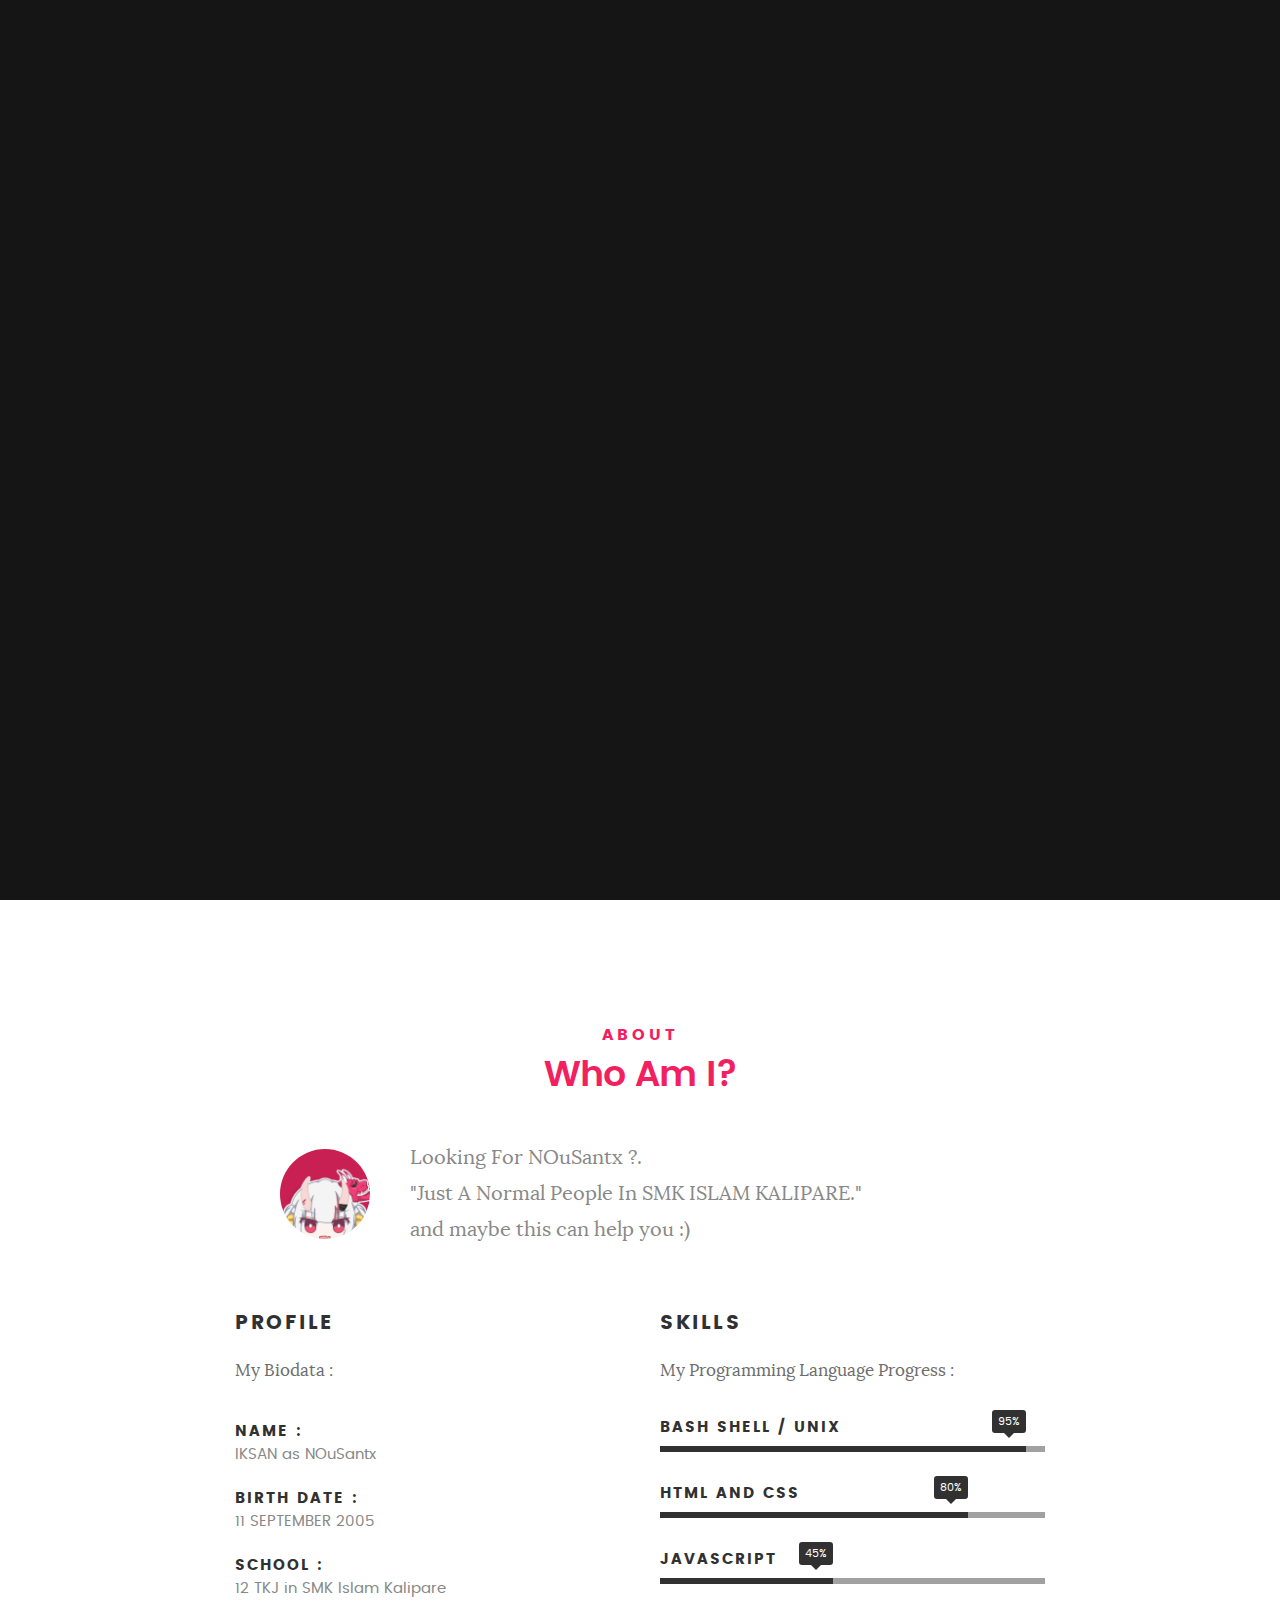
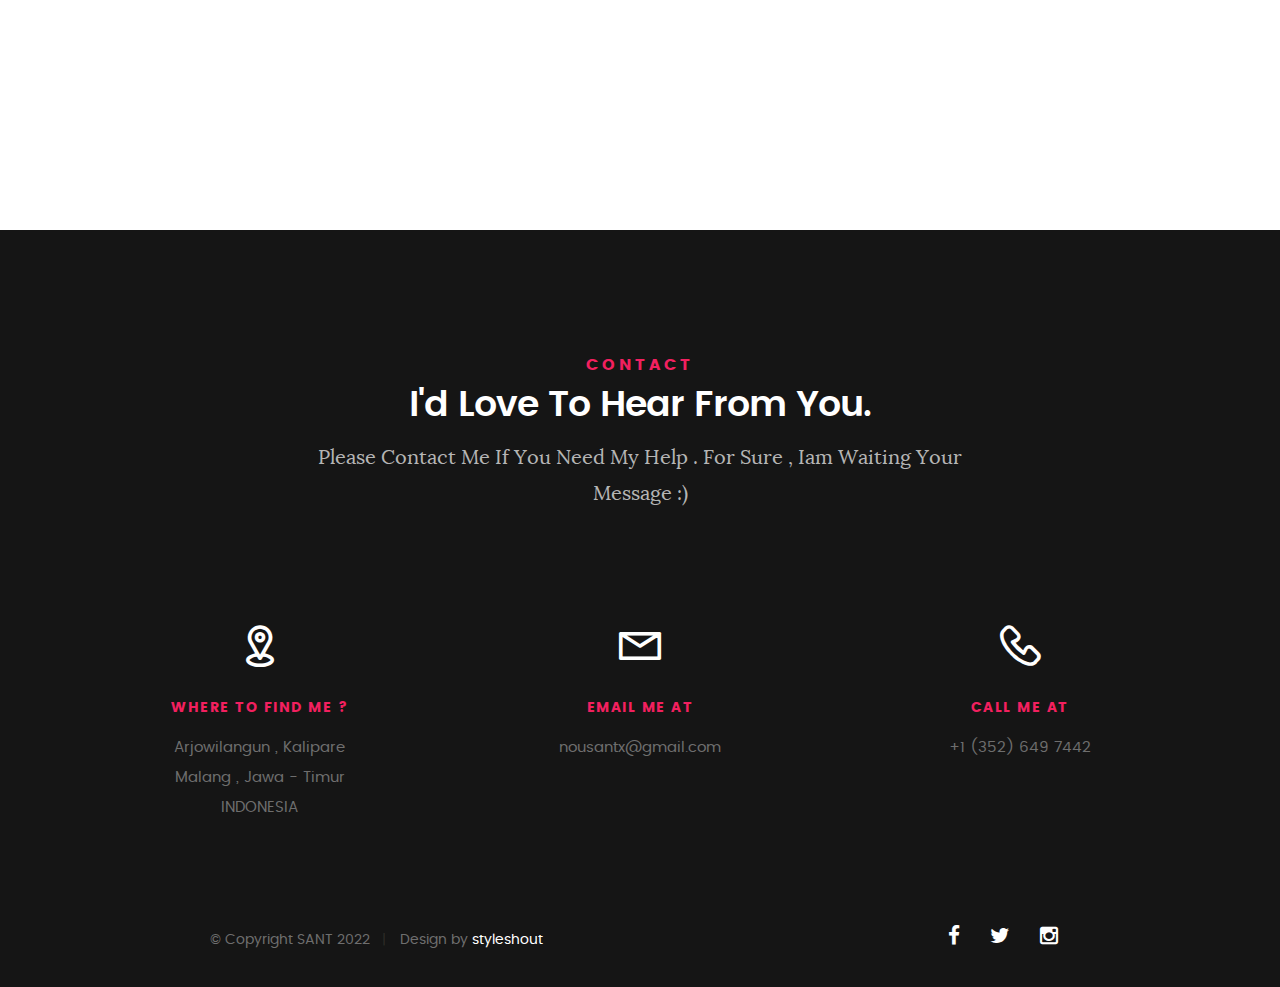
<file: index.html>
<!DOCTYPE html>
<!--[if IE 8 ]><html class="no-js oldie ie8" lang="en"> <![endif]-->
<!--[if IE 9 ]><html class="no-js oldie ie9" lang="en"> <![endif]-->
<!--[if (gte IE 9)|!(IE)]><!--><html class="no-js" lang="en"> <!--<![endif]-->
<head>

   <!--- basic page needs
   ================================================== -->
   <meta charset="utf-8">
	<title>NOuSantx</title>
	<meta name="description" content="">  
	<meta name="author" content="">

   <!-- mobile specific metas
   ================================================== -->
	<meta name="viewport" content="width=device-width, initial-scale=1, maximum-scale=1">

 	<!-- CSS
   ================================================== -->
   <link rel="stylesheet" href="css/base.css">  
   <link rel="stylesheet" href="css/main.css">
   <link rel="stylesheet" href="css/vendor.css">     

   <!-- script
   ================================================== -->   
	<script src="js/modernizr.js"></script>
	<script src="js/pace.min.js"></script>

   <!-- favicons
	================================================== -->
	<link rel="icon" type="image/png" href="favicon.png">

</head>

<body id="top">

	<!-- header 
   ================================================== -->
   <header>   	
   	<div class="row">

   		<div class="top-bar">
   			<a class="menu-toggle" href="#"><span>Menu</span></a>

	   		<div class="logo">
		         <a href="index.html">SANT</a>
		      </div>		      

		   	<nav id="main-nav-wrap">
					<ul class="main-navigation">
						<li class="current"><a class="smoothscroll"  href="#intro" title="">Home</a></li>
						<li><a class="smoothscroll"  href="#about" title="">About</a></li>
						<li><a class="smoothscroll"  href="#contact" title="">Contact</a></li>
					</ul>
				</nav>    		
   		</div> <!-- /top-bar --> 
   		
   	</div> <!-- /row --> 		
   </header> <!-- /header -->

	<!-- intro section
   ================================================== -->
   <section id="intro">   
   	<div class="intro-overlay"></div>	
   	<div class="intro-content">
   		<div class="row">
   			<div class="col-twelve">
	   			<h5>Hy Everyone :)</h5>
	   			<h1>NOuSantx</h1>

	   			<p class="intro-position">
	   				<span>PHOTOGRAPER</span>
	   				<span>PROGRAMMER</span> 
	   			</p>

	   			<a class="button stroke smoothscroll" href="#about" title="">More About Me</a>
	   		</div>  
   			
   		</div>   		 		
   	</div> <!-- /intro-content --> 
   	<ul class="intro-social">        
         <li><a href="https://facebook.com/"><i class="fa fa-facebook"></i></a></li>
         <li><a href="https://twitter.com/"><i class="fa fa-twitter"></i></a></li>
         <li><a href="https://instagram.com/"><i class="fa fa-instagram"></i></a></li>
      </ul> <!-- /intro-social -->      	
   </section> <!-- /intro -->
   <!-- about section
   ================================================== -->
   <section id="about">  

   	<div class="row section-intro">
   		<div class="col-twelve">

   			<h5>About</h5>
   			<h1>Who Am I?</h1>

   			<div class="intro-info">

   				<img src="images/profile-pic.jpg" alt="Profile Picture">

   				<p class="lead">Looking For NOuSantx ?.<br>
   				"Just A Normal People In SMK ISLAM KALIPARE."<br>and maybe this can help you :)</p>
   			</div>   			

   		</div>   		
   	</div> <!-- /section-intro -->
   	<div class="row about-content">
   		<div class="col-six tab-full">
   			<h3>Profile</h3>
   			<p>My Biodata :</p>
   			<ul class="info-list">
   				<li>
   					<strong>Name :</strong>
   					<span>IKSAN as NOuSantx</span>
   				</li>
   				<li>
   					<strong>Birth Date :</strong>
   					<span>11 SEPTEMBER 2005</span>
   				</li>
   				<li>
   					<strong>School :</strong>
   					<span>12 TKJ in SMK Islam Kalipare</span>
   				</li>
   			</ul> <!-- /info-list -->
   		</div>
   		<div class="col-six tab-full">
   			<h3>Skills</h3>
   			<p>My Programming Language Progress : </p>
				<ul class="skill-bars">
				   <li>
				   	<div class="progress percent95"><span>95%</span></div>
				   	<strong>BASH SHELL / UNIX</strong>
				   </li>
				   <li>
				   	<div class="progress percent80"><span>80%</span></div>
				   	<strong>HTML and CSS</strong>
				   </li>
				   <li>
				   	<div class="progress percent45"><span>45%</span></div>
				   	<strong>JAVASCRIPT</strong>
				   </li>
				</ul> <!-- /skill-bars -->		
   		</div>
   	</div>
      
   </section> <!-- /process-->    
<!-- /nousantx -->

   <!-- contact
   ================================================== -->
	<section id="contact">

		<div class="row section-intro">
   		<div class="col-twelve">

   			<h5>Contact</h5>
   			<h1>I'd Love To Hear From You.</h1>

   			<p class="lead">Please Contact Me If You Need My Help . For Sure , Iam Waiting Your Message :)</p>

   		</div> 
   	</div> <!-- /section-intro -->

   	<div class="row contact-form">

   		<div class="col-twelve">





            <!-- contact-warning -->
            <div id="message-warning">            	
            </div>            
            <!-- contact-success -->
      		<div id="message-success">
               <i class="fa fa-check"></i>Your message was sent, thank you!<br>
      		</div>

         </div> <!-- /col-twelve -->
   		
   	</div> <!-- /contact-form -->

   	<div class="row contact-info">

   		<div class="col-four tab-full">

   			<div class="icon">
   				<i class="icon-pin"></i>
   			</div>

   			<h5>Where to find me ?</h5>

   			<p>
            Arjowilangun , Kalipare<br>
            Malang , Jawa - Timur<br>
            INDONESIA
            </p>

   		</div>

   		<div class="col-four tab-full collapse">

   			<div class="icon">
   				<i class="icon-mail"></i>
   			</div>

   			<h5>Email Me At</h5>

   			<p>nousantx@gmail.com<br>
			   </p>

   		</div>
   		<div class="col-four tab-full">
   			<div class="icon">
   				<i class="icon-phone"></i>
   			</div>
   			<h5>Call Me At</h5>
        <p>
   			  +1 (352) 649 7442<br>
			   </p>
   		</div>
   	</div> <!-- /contact-info -->
	</section> <!-- /contact -->


   <!-- footer
   ================================================== -->

   <footer>
     	<div class="row">

     		<div class="col-six tab-full pull-right social">

     			<ul class="footer-social">        
			      <li><a href="https://facebook.com/"><i class="fa fa-facebook"></i></a></li>
			      <li><a href="https://twitter.com/"><i class="fa fa-twitter"></i></a></li>
			      <li><a href="https://instagram.com/"><i class="fa fa-instagram"></i></a></li>
			   </ul> 
	      		
	      </div>

      	<div class="col-six tab-full">
	      	<div class="copyright">
		        	<span>© Copyright SANT 2022</span> 
		        	<span>Design by <a href="http://www.styleshout.com/">styleshout</a></span>	         	
		         </div>		                  
	      	</div>

	      	<div id="go-top">
		         <a class="smoothscroll" title="Back to Top" href="#top"><i class="fa fa-long-arrow-up"></i></a>
		      </div>

      	</div> <!-- /row -->     	
   </footer>  

   <div id="preloader"> 
    	<div id="loader"></div>
   </div> 

   <!-- Java Script 
   ================================================== --> 
   <script src="js/jquery-2.1.3.min.js"></script>
   <script src="js/plugins.js"></script>
   <script src="js/main.js"></script>

</body>

</html>
</file>
<file: css/base.css>
/**
 * =================================================================== 
 *
 *  Kards v1.0 Base Stylesheet
 *  url: styleshout.com
 *  03-01-2016
 *  ------------------------------------------------------------------
 *  TOC:
 *  01. reset
 *  02. basic/base setup styles
 *  03. grid
 *  04. MISC
 *
 * =================================================================== 
 */

/** 
 * ===================================================================
 * 01. reset - normalize.css v3.0.2 | MIT License | git.io/normalize
 *
 * ------------------------------------------------------------------- 
 */
html {
	font-family: sans-serif;
	-ms-text-size-adjust: 100%;
	-webkit-text-size-adjust: 100%;
}

body {
	margin: 0;
}

article,
aside,
details,
figcaption,
figure,
footer,
header,
hgroup,
main,
menu,
nav,
section,
summary {
	display: block;
}

audio,
canvas,
progress,
video {
	display: inline-block;
	vertical-align: baseline;
}

audio:not([controls]) {
	display: none;
	height: 0;
}

[hidden],
template {
	display: none;
}

a {
	background: transparent;
}

a:active,
a:hover {
	outline: 0;
}

abbr[title] {
	border-bottom: 1px dotted;
}

b,
strong {
	font-weight: bold;
}

dfn {
	font-style: italic;
}

h1 {
	font-size: 2em;
	margin: 0.67em 0;
}

mark {
	background: #ff0;
	color: #000;
}

small {
	font-size: 80%;
}

sub,
sup {
	font-size: 75%;
	line-height: 0;
	position: relative;
	vertical-align: baseline;
}

sup {
	top: -0.5em;
}

sub {
	bottom: -0.25em;
}

img {
	border: 0;
}

svg:not(:root) {
	overflow: hidden;
}

figure {
	margin: 1em 40px;
}

hr {
	-moz-box-sizing: content-box;
	box-sizing: content-box;
	height: 0;
}

pre {
	overflow: auto;
}

code,
kbd,
pre,
samp {
	font-family: monospace, monospace;
	font-size: 1em;
}

button,
input,
optgroup,
select,
textarea {
	color: inherit;
	font: inherit;
	margin: 0;
}

button {
	overflow: visible;
}

button,
select {
	text-transform: none;
}

button,
html input[type="button"],
input[type="reset"],
input[type="submit"] {
	-webkit-appearance: button;
	cursor: pointer;
}

button[disabled],
html input[disabled] {
	cursor: default;
}

button::-moz-focus-inner,
input::-moz-focus-inner {
	border: 0;
	padding: 0;
}

input {
	line-height: normal;
}

input[type="checkbox"],
input[type="radio"] {
	box-sizing: border-box;
	padding: 0;
}

input[type="number"]::-webkit-inner-spin-button,
input[type="number"]::-webkit-outer-spin-button {
	height: auto;
}

input[type="search"] {
	-webkit-appearance: textfield;
	-moz-box-sizing: content-box;
	-webkit-box-sizing: content-box;
	box-sizing: content-box;
}

input[type="search"]::-webkit-search-cancel-button,
input[type="search"]::-webkit-search-decoration {
	-webkit-appearance: none;
}

fieldset {
	border: 1px solid #c0c0c0;
	margin: 0 2px;
	padding: 0.35em 0.625em 0.75em;
}

legend {
	border: 0;
	padding: 0;
}

textarea {
	overflow: auto;
}

optgroup {
	font-weight: bold;
}

table {
	border-collapse: collapse;
	border-spacing: 0;
}

td,
th {
	padding: 0;
}

/** 
 * ===================================================================
 * 02. basic/base setup styles - (_basic.scss)
 *
 * ------------------------------------------------------------------- 
 */
html {
	font-size: 62.5%;
	box-sizing: border-box;
}

*,
*::before,
*::after {
	box-sizing: inherit;
}

body {
	font-weight: normal;
	line-height: 1;
	text-rendering: optimizeLegibility;
	word-wrap: break-word;
	-webkit-overflow-scrolling: touch;
	-webkit-text-size-adjust: none;
}

body,
input,
button {
	-moz-osx-font-smoothing: grayscale;
	-webkit-font-smoothing: antialiased;
}

/**
 * Media - (_basic.scss)
 * ------------------------------------------------------------------- 
 */
img,
video {
	max-width: 100%;
	height: auto;
}

/**
 * Typography resets - (_basic.scss)
 * ------------------------------------------------------------------- 
 */
div,
dl,
dt,
dd,
ul,
ol,
li,
h1,
h2,
h3,
h4,
h5,
h6,
pre,
form,
p,
blockquote,
th,
td {
	margin: 0;
	padding: 0;
}

h1,
h2,
h3,
h4,
h5,
h6 {
	-webkit-font-variant-ligatures: common-ligatures;
	-moz-font-variant-ligatures: common-ligatures;
	font-variant-ligatures: common-ligatures;
	text-rendering: optimizeLegibility;
}

em,
i {
	font-style: italic;
	line-height: inherit;
}

strong,
b {
	font-weight: bold;
	line-height: inherit;
}

small {
	font-size: 60%;
	line-height: inherit;
}

ol,
ul {
	list-style: none;
}

li {
	display: block;
}

/**
 * links - (_basic.scss)
 * ------------------------------------------------------------------- 
 */
a {
	text-decoration: none;
	line-height: inherit;
}

a img {
	border: none;
}

/**
 * inputs - (_basic.scss)
 * ------------------------------------------------------------------- 
 */
fieldset {
	margin: 0;
	padding: 0;
}

input[type="email"],
input[type="number"],
input[type="search"],
input[type="text"],
input[type="tel"],
input[type="url"],
input[type="password"],
textarea {
	-webkit-appearance: none;
	-moz-appearance: none;
	-ms-appearance: none;
	-o-appearance: none;
	appearance: none;
}

/** 
 * ===================================================================
 * 03. grid - (_grid.scss)
 *
 * ------------------------------------------------------------------- 
 */
.row {
	width: 94%;
	max-width: 1140px;
	margin: 0 auto;
}

.row:before,
.row:after {
	content: "";
	display: table;
}

.row:after {
	clear: both;
}

.row .row {
	width: auto;
	max-width: none;
	margin-left: -20px;
	margin-right: -20px;
}

[class*="col-"],
.bgrid {
	float: left;
}

[class*="col-"] + [class*="col-"].end {
	float: right;
}

[class*="col-"] {
	padding: 0 20px;
}

.col-one {
	width: 8.33333%;
}

.col-two,
.col-1-6 {
	width: 16.66667%;
}

.col-three,
.col-1-4 {
	width: 25%;
}

.col-four,
.col-1-3 {
	width: 33.33333%;
}

.col-five {
	width: 41.66667%;
}

.col-six,
.col-1-2 {
	width: 50%;
}

.col-seven {
	width: 58.33333%;
}

.col-eight,
.col-2-3 {
	width: 66.66667%;
}

.col-nine,
.col-3-4 {
	width: 75%;
}

.col-ten,
.col-5-6 {
	width: 83.33333%;
}

.col-eleven {
	width: 91.66667%;
}

.col-twelve,
.col-full {
	width: 100%;
}

/**
 * small screens - (_grid.scss)
 * --------------------------------------------------------------- 
 */
@media screen and (max-width:1024px) {
	.row .row {
		margin-left: -18px;
		margin-right: -18px;
	}

	[class*="col-"] {
		padding: 0 18px;
	}

}

/**
 * tablets - (_grid.scss)
 * --------------------------------------------------------------- 
 */
@media screen and (max-width:768px) {
	.row {
		width: auto;
		padding-left: 30px;
		padding-right: 30px;
	}

	.row .row {
		padding-left: 0;
		padding-right: 0;
		margin-left: -15px;
		margin-right: -15px;
	}

	[class*="col-"] {
		padding: 0 15px;
	}

	.tab-1-4 {
		width: 25%;
	}

	.tab-1-3 {
		width: 33.33333%;
	}

	.tab-1-2 {
		width: 50%;
	}

	.tab-2-3 {
		width: 66.66667%;
	}

	.tab-3-4 {
		width: 75%;
	}

	.tab-full {
		width: 100%;
	}

}

/**
 * large mobile devices - (_grid.scss)
 * --------------------------------------------------------------- 
 */
@media screen and (max-width:600px) {
	.row {
		padding-left: 25px;
		padding-right: 25px;
	}

	.row .row {
		margin-left: -10px;
		margin-right: -10px;
	}

	[class*="col-"] {
		padding: 0 10px;
	}

	.mob-1-4 {
		width: 25%;
	}

	.mob-1-2 {
		width: 50%;
	}

	.mob-3-4 {
		width: 75%;
	}

	.mob-full {
		width: 100%;
	}

}

/**
 * small mobile devices - (_grid.scss)
 * --------------------------------------------------------------- 
 */
@media screen and (max-width:400px) {
	.row .row {
		padding-left: 0;
		padding-right: 0;
		margin-left: 0;
		margin-right: 0;
	}

	[class*="col-"] {
		width: 100% !important;
		float: none !important;
		clear: both !important;
		margin-left: 0;
		margin-right: 0;
		padding: 0;
	}

	[class*="col-"] + [class*="col-"].end {
		float: none;
	}

}

/** 
 * ===================================================================
 * block grids - (_grid.scss)
 *
 * ------------------------------------------------------------------- 
 */
[class*="block-"]:before,
[class*="block-"]:after {
	content: "";
	display: table;
}

[class*="block-"]:after {
	clear: both;
}

.block-1-6 .bgrid {
	width: 16.66667%;
}

.block-1-4 .bgrid {
	width: 25%;
}

.block-1-3 .bgrid {
	width: 33.33333%;
}

.block-1-2 .bgrid {
	width: 50%;
}

/**
 * Clearing for block grid columns. Allow columns with 
 * different heights to align properly.
 */
.block-1-6 .bgrid:nth-child(6n+1),
.block-1-4 .bgrid:nth-child(4n+1),
.block-1-3 .bgrid:nth-child(3n+1),
.block-1-2 .bgrid:nth-child(2n+1) {
	clear: both;
}

/**
 * small screens - (_grid.scss)
 * --------------------------------------------------------------- 
 */
@media screen and (max-width:1024px) {
	.block-s-1-6 .bgrid {
		width: 16.66667%;
	}

	.block-s-1-4 .bgrid {
		width: 25%;
	}

	.block-s-1-3 .bgrid {
		width: 33.33333%;
	}

	.block-s-1-2 .bgrid {
		width: 50%;
	}

	.block-s-full .bgrid {
		width: 100%;
		clear: both;
	}

	[class*="block-s-"] .bgrid:nth-child(n) {
		clear: none;
	}

	.block-s-1-6 .bgrid:nth-child(6n+1),
	.block-s-1-4 .bgrid:nth-child(4n+1),
	.block-s-1-3 .bgrid:nth-child(3n+1),
	.block-s-1-2 .bgrid:nth-child(2n+1) {
		clear: both;
	}

}

/**
 * tablets - (_grid.scss)
 * --------------------------------------------------------------- 
 */
@media screen and (max-width:768px) {
	.block-tab-1-6 .bgrid {
		width: 16.66667%;
	}

	.block-tab-1-4 .bgrid {
		width: 25%;
	}

	.block-tab-1-3 .bgrid {
		width: 33.33333%;
	}

	.block-tab-1-2 .bgrid {
		width: 50%;
	}

	.block-tab-full .bgrid {
		width: 100%;
		clear: both;
	}

	[class*="block-tab-"] .bgrid:nth-child(n) {
		clear: none;
	}

	.block-tab-1-6 .bgrid:nth-child(6n+1),
	.block-tab-1-4 .bgrid:nth-child(4n+1),
	.block-tab-1-3 .bgrid:nth-child(3n+1),
	.block-tab-1-2 .bgrid:nth-child(2n+1) {
		clear: both;
	}

}

/**
 * large mobile devices - (_grid.scss)
 * --------------------------------------------------------------- 
 */
@media screen and (max-width:600px) {
	.block-mob-1-6 .bgrid {
		width: 16.66667%;
	}

	.block-mob-1-4 .bgrid {
		width: 25%;
	}

	.block-mob-1-3 .bgrid {
		width: 33.33333%;
	}

	.block-mob-1-2 .bgrid {
		width: 50%;
	}

	.block-mob-full .bgrid {
		width: 100%;
		clear: both;
	}

	[class*="block-mob-"] .bgrid:nth-child(n) {
		clear: none;
	}

	.block-mob-1-6 .bgrid:nth-child(6n+1),
	.block-mob-1-4 .bgrid:nth-child(4n+1),
	.block-mob-1-3 .bgrid:nth-child(3n+1),
	.block-mob-1-2 .bgrid:nth-child(2n+1) {
		clear: both;
	}

}

/**
 * stack on small mobile devices - (_grid.scss)
 * --------------------------------------------------------------- 
 */
@media screen and (max-width:400px) {
	.stack .bgrid {
		width: 100% !important;
		float: none !important;
		clear: both !important;
		margin-left: 0;
		margin-right: 0;
	}

}

/** 
 * ===================================================================
 * 04. MISC  - (_grid.scss)
 *
 * ------------------------------------------------------------------- 
 */

/**
 * Clearing - (http://nicolasgallagher.com/micro-clearfix-hack/
 */
.group:before,
.group:after {
	content: "";
	display: table;
}

.group:after {
	clear: both;
}

/**
 * Misc Helper Styles 
 */
.hide {
	display: none;
}

.invisible {
	visibility: hidden;
}

.antialiased {
	-webkit-font-smoothing: antialiased;
	-moz-osx-font-smoothing: grayscale;
}

.remove-bottom {
	margin-bottom: 0;
}

.half-bottom {
	margin-bottom: 1.5rem !important;
}

.add-bottom {
	margin-bottom: 3rem !important;
}

.no-border {
	border: none;
}

.full-width {
	width: 100%;
}

.text-center {
	text-align: center;
}

.text-left {
	text-align: left;
}

.text-right {
	text-align: right;
}

.pull-left {
	float: left;
}

.pull-right {
	float: right;
}

.align-center {
	margin-left: auto;
	margin-right: auto;
	text-align: center;
}

/*# sourceMappingURL=base.css.map */
</file>
<file: css/main.css>
/**
 * =================================================================== 
 *
 *  Kards v1.0 Main Stylesheet
 *  url: styleshout.com
 *  03-01-2016
 *  ------------------------------------------------------------------
 *  TOC:
 *  01. webfonts and iconfonts
 *  02. base style overrides
 *  03. typography & general theme styles
 *  04. preloader
 *  05. forms
 *  06. buttons 
 *  07. other components
 *  08. common styles
 *  09. header styles
 *  10. intro
 *  11. about
 *  12. resume
 *  13. portfolio
 *  14. call-to-action section
 *  15. services
 *  16. stats
 *  17. contact
 *  18. footer
 *
 * =================================================================== 
 */


/** 
 * ===================================================================
 * 01. webfonts and iconfonts - (_document-setup.scss)
 *
 * ------------------------------------------------------------------- 
 */
@import url("fonts.css");
@import url("font-awesome/css/font-awesome.min.css");
@import url("micons/micons.css");


/** 
 * ===================================================================
 * 02. base style overrides - (_document-setup.scss)
 *
 * ------------------------------------------------------------------- 
 */
html {
	font-size: 10px;
}

@media only screen and (max-width:1024px) {
	html {
		font-size: 9.411764705882353px;
	}
}
@media only screen and (max-width:768px) {
	html {
		font-size: 10px;
	}
}
@media only screen and (max-width:400px) {
	html {
		font-size: 9.411764705882353px;
	}
}

html, body {
	height: 100%;
}
body {
	background: #151515;
	font-family: "lora-regular", serif;
	font-size: 1.7rem;
	line-height: 3rem;
	color: #6e6e6e;
}

/**
 * links - (_document-setup.scss)
 * -------------------------------------------------------------------
 */
a, a:visited {
	color: #000000;
	-moz-transition: all 0.3s ease-in-out;
	-o-transition: all 0.3s ease-in-out;
	-webkit-transition: all 0.3s ease-in-out;
	-ms-transition: all 0.3s ease-in-out;
	transition: all 0.3s ease-in-out;
}
a:hover, a:focus, a:active {
	color: #F2205F;
	outline: 0;
}

/** 
 * ===================================================================
 * 03. typography & general theme styles - (_document-setup.scss)
 *
 * ------------------------------------------------------------------- 
 */
h1, h2, h3, h4, h5, h6, .h01, .h02, .h03, .h04, .h05, .h06 {
	font-family: "poppins-semibold", sans-serif;
	color: #313131;
	font-style: normal;
	text-rendering: optimizeLegibility;
	margin-bottom: 2.1rem;
}
h3, .h03, h4, .h04 {
	margin-bottom: 1.8rem;
}
h5, .h05, h6, .h06 {
	font-family: "poppins-bold";
	margin-bottom: 1.2rem;
}
h1, .h01 {
	font-size: 3.1rem;
	line-height: 1.355;
	letter-spacing: -.1rem;
}
@media only screen and (max-width:600px) {
	h1, .h01 {
		font-size: 2.6rem;
		letter-spacing: -.07rem;
	}
}
h2, .h02 {
	font-size: 2.4rem;
	line-height: 1.25;
}
h3, .h03 {
	font-size: 2rem;
	line-height: 1.5;
}
h4, .h04 {
	font-size: 1.7rem;
	line-height: 1.765;
}
h5, .h05 {
	font-size: 1.4rem;
	line-height: 1.714;
	text-transform: uppercase;
	letter-spacing: .15rem;
}
h6, .h06 {
	font-size: 1.3rem;
	line-height: 1.846;
	text-transform: uppercase;
	letter-spacing: .15rem;
}
p img {
	margin: 0;
}
p.lead {
	font-family: "lora-regular", serif;
	font-size: 2rem;
	line-height: 1.8;
	color: #888888;
}
@media only screen and (max-width:768px) {
	p.lead {
		font-size: 1.7rem;
	}
}
em, i, strong, b {
	font-size: 1.7rem;
	line-height: 3rem;
	font-style: normal;
	font-weight: normal;
}
em, i {
	font-family: "lora-italic", serif;
}
strong, b {
	font-family: "lora-bold", serif;
}
small {
	font-size: 1.2rem;
	line-height: inherit;
}
blockquote {
	margin: 3rem 0;
	padding-left: 4rem;
	position: relative;
}
blockquote:before {
	content: "\201C";
	font-size: 8rem;
	line-height: 0px;
	margin: 0;
	color: #313131;
	font-family: arial, sans-serif;
	position: absolute;
	top: 3rem;
	left: 0;
}
blockquote p {
	font-family: georgia, serif;
	font-style: italic;
	padding: 0;
	font-size: 1.9rem;
	line-height: 1.737;
}
blockquote cite {
	display: block;
	font-size: 1.3rem;
	font-style: normal;
	line-height: 1.616;
}
blockquote cite:before {
	content: "\2014 \0020";
}
blockquote cite a, blockquote cite a:visited {
	color: #888888;
	border: none;
}
abbr {
	font-family: "poppins-bold", serif;
	font-variant: small-caps;
	text-transform: lowercase;
	letter-spacing: .05rem;
	color: #888888;
}
var, kbd, samp, code, pre {
	font-family: Consolas, "Andale Mono", Courier, "Courier New", monospace;
}
pre {
	padding: 2.4rem 3rem 3rem;
	background: #F1F1F1;
}
code {
	font-size: 1.4rem;
	margin: 0 .2rem;
	padding: .3rem .6rem;
	white-space: nowrap;
	background: #F1F1F1;
	border: 1px solid #E1E1E1;
	border-radius: 3px;
}
pre > code {
	display: block;
	white-space: pre;
	line-height: 2;
	padding: 0;
	margin: 0;
}
pre.prettyprint > code {
	border: none;
}
del {
	text-decoration: line-through;
}
abbr[title], dfn[title] {
	border-bottom: 1px dotted;
	cursor: help;
}
mark {
	background: #FFF49B;
	color: #000;
}
hr {
	border: solid #d2d2d2;
	border-width: 1px 0 0;
	clear: both;
	margin: 2.4rem 0 1.5rem;
	height: 0;
}

/**
 * Lists - (_document-setup.scss)  
 * -------------------------------------------------------------------
 */
ol {
	list-style: decimal;
}
ul {
	list-style: disc;
}
li {
	display: list-item;
}
ol, ul {
	margin-left: 1.7rem;
}
ul li {
	padding-left: .4rem;
}
ul ul, ul ol, ol ol, ol ul {
	margin: .6rem 0 .6rem 1.7rem;
}
ul.disc li {
	display: list-item;
	list-style: none;
	padding: 0 0 0 .8rem;
	position: relative;
}
ul.disc li::before {
	content: "";
	display: inline-block;
	width: 8px;
	height: 8px;
	border-radius: 50%;
	background: #F2205F;
	position: absolute;
	left: -17px;
	top: 11px;
	vertical-align: middle;
}
dt {
	margin: 0;
	color: #F2205F;
}
dd {
	margin: 0 0 0 2rem;
}

/**
 * tables - (_document-setup.scss)  
 * -------------------------------------------------------------------
 */
table {
	border-width: 0;
	width: 100%;
	max-width: 100%;
	font-family: "lora-regular", sans-serif;
}
th, td {
	padding: 1.5rem 3rem;
	text-align: left;
	border-bottom: 1px solid #E8E8E8;
}
th {
	color: #313131;
	font-family: "poppins-bold", sans-serif;
}
td {
	line-height: 1.5;
}
th:first-child, td:first-child {
	padding-left: 0;
}
th:last-child, td:last-child {
	padding-right: 0;
}
.table-responsive {
	overflow-x: auto;
	-webkit-overflow-scrolling: touch;
}

/**
 * Spacing - (_document-setup.scss)  
 * -------------------------------------------------------------------
 */
button, .button {
	margin-bottom: 1.2;
}
fieldset {
	margin-bottom: 1.5rem;
}
input,
textarea,
select,
pre,
blockquote,
figure,
table,
p,
ul,
ol,
dl,
form,
.fluid-video-wrapper,
.ss-custom-select {
	margin-bottom: 3rem;
}

/**
 * floated image - (_document-setup.scss)  
 * -------------------------------------------------------------------
 */
img.pull-right {
	margin: .9rem 0 0 2.4rem;
}
img.pull-left {
	margin: .9rem 2.4rem 0 0;
}

/**
 * block grid paddings - (_document-setup.scss) 
 * -------------------------------------------------------------------
 */
.bgrid {
	padding: 0 20px;
}
@media only screen and (max-width:1024px) {
	.bgrid {
		padding: 0 18px;
	}
}
@media only screen and (max-width:768px) {
	.bgrid {
		padding: 0 15px;
	}
}
@media only screen and (max-width:600px) {
	.bgrid {
		padding: 0 10px;
	}
}
@media only screen and (max-width:400px) {
	.bgrid {
		padding: 0;
	}
}

/**
 * pace.js styles - minimal  - (_document-setup.scss)
 * -------------------------------------------------------------------
 */
.pace {
	-webkit-pointer-events: none;
	pointer-events: none;
	-webkit-user-select: none;
	-moz-user-select: none;
	user-select: none;
}
.pace-inactive {
	display: none;
}
.pace .pace-progress {
	background: #F2205F;
	position: fixed;
	z-index: 900;
	top: 0;
	right: 100%;
	width: 100%;
	height: 6px;
}

/** 
 * ===================================================================
 * 04. preloader - (_preloader-1.scss)
 *
 * ------------------------------------------------------------------- 
 */
#preloader {
	position: fixed;
	top: 0;
	left: 0;
	right: 0;
	bottom: 0;
	background: #151515;
	z-index: 800;
	height: 100%;
	width: 100%;
}
.no-js #preloader, .oldie #preloader {
	display: none;
}
#loader {
	position: absolute;
	left: 50%;
	top: 50%;
	width: 60px;
	height: 60px;
	margin: -30px 0 0 -30px;
	padding: 0;
}
#loader:before {
	content: "";
	border-top: 11px solid rgba(255, 255, 255, 0.1);
	border-right: 11px solid rgba(255, 255, 255, 0.1);
	border-bottom: 11px solid rgba(255, 255, 255, 0.1);
	border-left: 11px solid #F2205F;
	-webkit-animation: load 1.1s infinite linear;
	animation: load 1.1s infinite linear;
	display: block;
	border-radius: 50%;
	width: 60px;
	height: 60px;
}
@-webkit-keyframes load {
	0% {
		-webkit-transform: rotate(0deg);
		transform: rotate(0deg);
	}
	100% {
		-webkit-transform: rotate(360deg);
		transform: rotate(360deg);
	}
}
@keyframes load {
	0% {
		-webkit-transform: rotate(0deg);
		transform: rotate(0deg);
	}
	100% {
		-webkit-transform: rotate(360deg);
		transform: rotate(360deg);
	}
}

/** 
 * ===================================================================
 * 05. forms - (_forms.scss)
 *
 * ------------------------------------------------------------------- 
 */
fieldset {
	border: none;
}
input[type="email"],
input[type="number"],
input[type="search"],
input[type="text"],
input[type="tel"],
input[type="url"],
input[type="password"],
textarea,
select {
	display: block;
	height: 6rem;
	padding: 1.5rem 0;
	border: 0;
	outline: none;
	vertical-align: middle;
	color: #313131;
	font-family: "poppins-regular", sans-serif;
	font-size: 1.5rem;
	line-height: 3rem;
	max-width: 100%;
	background: transparent;
	border-bottom: 1px solid rgba(0, 0, 0, 0.3);
	-moz-transition: all 0.3s ease-in-out;
	-o-transition: all 0.3s ease-in-out;
	-webkit-transition: all 0.3s ease-in-out;
	-ms-transition: all 0.3s ease-in-out;
	transition: all 0.3s ease-in-out;
}
.ss-custom-select {
	position: relative;
	padding: 0;
}
.ss-custom-select select {
	-webkit-appearance: none;
	-moz-appearance: none;
	-ms-appearance: none;
	-o-appearance: none;
	appearance: none;
	text-indent: 0.01px;
	text-overflow: '';
	margin: 0;
	line-height: 3rem;
	vertical-align: middle;
}
.ss-custom-select select option {
	padding-left: 2rem;
	padding-right: 2rem;
}
.ss-custom-select select::-ms-expand {
	display: none;
}
.ss-custom-select::after {
	content: '\f0d7';
	font-family: 'FontAwesome';
	position: absolute;
	top: 50%;
	right: 1.5rem;
	margin-top: -10px;
	bottom: auto;
	width: 20px;
	height: 20px;
	line-height: 20px;
	font-size: 18px;
	text-align: center;
	pointer-events: none;
	color: #252525;
}

/* IE9 and below */
.oldie .ss-custom-select::after {
	display: none;
}
textarea {
	min-height: 25rem;
}
input[type="email"]:focus,
input[type="number"]:focus,
input[type="search"]:focus,
input[type="text"]:focus,
input[type="tel"]:focus,
input[type="url"]:focus,
input[type="password"]:focus,
textarea:focus,
select:focus {
	color: #F2205F;
	border-bottom: 1px solid #F2205F;
}
label, legend {
	font-family: "poppins-bold", sans-serif;
	font-size: 1.4rem;
	margin-bottom: .6rem;
	color: #3b3b3b;
	display: block;
}
input[type="checkbox"], input[type="radio"] {
	display: inline;
}
label > .label-text {
	display: inline-block;
	margin-left: 1rem;
	font-family: "poppins-regular", sans-serif;
	line-height: inherit;
}
label > input[type="checkbox"], label > input[type="radio"] {
	margin: 0;
	position: relative;
	top: .15rem;
}

/**
 * Style Placeholder Text  
 * -
 */
::-webkit-input-placeholder {
	color: #a1a1a1;
}
:-moz-placeholder {
	color: #a1a1a1;  /* Firefox 18- */
}
::-moz-placeholder {
	color: #a1a1a1;  /* Firefox 19+ */
}
:-ms-input-placeholder {
	color: #a1a1a1;
}
.placeholder {
	color: #a1a1a1 !important;
}

/** 
 * ===================================================================
 * 06. buttons - (_button-essentials.scss)
 *
 * ------------------------------------------------------------------- 
 */
.button,
a.button,
button,
input[type="submit"],
input[type="reset"],
input[type="button"] {
	display: inline-block;
	font-family: "poppins-bold", sans-serif;
	font-size: 1.4rem;
	text-transform: uppercase;
	letter-spacing: .3rem;
	height: 5.4rem;
	line-height: 5.4rem;
	padding: 0 3rem;
	margin: 0 .3rem 1.2rem 0;
	background: #d8d8d8;
	color: #313131;
	text-decoration: none;
	cursor: pointer;
	text-align: center;
	white-space: nowrap;
	border: none;
	-moz-transition: all 0.3s ease-in-out;
	-o-transition: all 0.3s ease-in-out;
	-webkit-transition: all 0.3s ease-in-out;
	-ms-transition: all 0.3s ease-in-out;
	transition: all 0.3s ease-in-out;
}
.button:hover,
a.button:hover,
button:hover,
input[type="submit"]:hover,
input[type="reset"]:hover,
input[type="button"]:hover,
.button:focus,
button:focus,
input[type="submit"]:focus,
input[type="reset"]:focus,
input[type="button"]:focus {
	background: #bebebe;
	color: #000000;
	outline: 0;
}
.button.button-primary,
a.button.button-primary,
button.button-primary,
input[type="submit"].button-primary,
input[type="reset"].button-primary,
input[type="button"].button-primary {
	background: #313131;
	color: #FFFFFF;
}
.button.button-primary:hover,
a.button.button-primary:hover,
button.button-primary:hover,
input[type="submit"].button-primary:hover,
input[type="reset"].button-primary:hover,
input[type="button"].button-primary:hover,
.button.button-primary:focus,
button.button-primary:focus,
input[type="submit"].button-primary:focus,
input[type="reset"].button-primary:focus,
input[type="button"].button-primary:focus {
	background: #1f1f1f;
}
button.full-width, .button.full-width {
	width: 100%;
	margin-right: 0;
}
button.medium, .button.medium {
	height: 5.7rem !important;
	line-height: 5.7rem !important;
	padding: 0 1.8rem !important;
}
button.large, .button.large {
	height: 6rem !important;
	line-height: 6rem !important;
	padding: 0rem 3rem !important;
}
button.stroke, .button.stroke {
	background: transparent !important;
	border: 3px solid #313131;
	line-height: 4.8rem;
}
button.stroke.medium, .button.stroke.medium {
	line-height: 5.1rem !important;
}
button.stroke.large, .button.stroke.large {
	line-height: 5.4rem !important;
}
button.stroke:hover, .button.stroke:hover {
	border: 3px solid #F2205F;
	color: #F2205F;
}
button::-moz-focus-inner, input::-moz-focus-inner {
	border: 0;
	padding: 0;
}


/** 
 * ===================================================================
 * 07. other components - (_others.scss)
 *
 * ------------------------------------------------------------------- 
 */

/**
 * alert box - (_alert-box.scss)
 * -------------------------------------------------------------------
 */
.alert-box {
	padding: 2.1rem 4rem 2.1rem 3rem;
	position: relative;
	margin-bottom: 3rem;
	border-radius: 3px;
	font-family: "poppins-regular", sans-serif;
	font-size: 1.5rem;
}
.alert-box .close {
	position: absolute;
	right: 1.8rem;
	top: 1.8rem;
	cursor: pointer;
}
.ss-error {
	background-color: #ffd1d2;
	color: #e65153;
}
.ss-success {
	background-color: #c8e675;
	color: #758c36;
}
.ss-info {
	background-color: #d7ecfb;
	color: #4a95cc;
}
.ss-notice {
	background-color: #fff099;
	color: #bba31b;
}

/**
 * additional typo styles - (_additional-typo.scss)
 * -------------------------------------------------------------------
 */

/**
 * drop cap 
 */
.drop-cap:first-letter {
	float: left;
	margin: 0;
	padding: 1.5rem .6rem 0 0;
	font-size: 8.4rem;
	font-family: "poppins-bold", sans-serif;
	line-height: 6rem;
	text-indent: 0;
	background: transparent;
	color: #313131;
}

/**
 * line definition style
 */
.lining dt, .lining dd {
	display: inline;
	margin: 0;
}
.lining dt + dt:before, .lining dd + dt:before {
	content: "\A";
	white-space: pre;
}
.lining dd + dd:before {
	content: ", ";
}
.lining dd + dd:before {
	content: ", ";
}
.lining dd:before {
	content: ": ";
	margin-left: -0.2em;
}

/**
 * dictionary definition style
 */
.dictionary-style dt {
	display: inline;
	counter-reset: definitions;
}
.dictionary-style dt + dt:before {
	content: ", ";
	margin-left: -0.2em;
}
.dictionary-style dd {
	display: block;
	counter-increment: definitions;
}
.dictionary-style dd:before {
	content: counter(definitions, decimal) ". ";
}

/** 
 * Pull Quotes
 * -----------
 * markup:
 *
 * <aside class="pull-quote">
 *		<blockquote>
 *			<p></p>
 *		</blockquote>
 *	</aside>
 *
 * --------------------------------------------------------------------- 
 */
.pull-quote {
	position: relative;
	padding: 2.1rem 3rem 2.1rem 0px;
}
.pull-quote:before, .pull-quote:after {
	height: 1em;
	position: absolute;
	font-size: 8rem;
	font-family: Arial, Sans-Serif;
	color: #333;
}
.pull-quote:before {
	content: "\201C";
	top: 33px;
	left: 0;
}
.pull-quote:after {
	content: '\201D';
	bottom: -33px;
	right: 0;
}
.pull-quote blockquote {
	margin: 0;
}
.pull-quote blockquote:before {
	content: none;
}

/** 
 * Stats Tab
 * ---------
 * markup:
 *
 * <ul class="stats-tabs">
 *		<li><a href="#">[value]<em>[name]</em></a></li>
 *	</ul>
 *
 * Extend this object into your markup.
 *
 * ---------------------------------------------------------------------
 */
.stats-tabs {
	padding: 0;
	margin: 3rem 0;
}
.stats-tabs li {
	display: inline-block;
	margin: 0 1.5rem 3rem 0;
	padding: 0 1.5rem 0 0;
	border-right: 1px solid #ccc;
}
.stats-tabs li:last-child {
	margin: 0;
	padding: 0;
	border: none;
}
.stats-tabs li a {
	display: inline-block;
	font-size: 2.5rem;
	font-family: "poppins-bold", sans-serif;
	border: none;
	color: #252525;
}
.stats-tabs li a:hover {
	color: #F2205F;
}
.stats-tabs li a em {
	display: block;
	margin: .6rem 0 0 0;
	font-size: 1.4rem;
	font-family: "poppins-regular", sans-serif;
	color: #888888;
}

/**
 * skillbars - (_skillbars.scss)
 * -------------------------------------------------------------------
 */
.skill-bars {
	list-style: none;
	margin: 6rem 0 3rem;
}
.skill-bars li {
	height: .6rem;
	background: #a1a1a1;
	width: 100%;
	margin-bottom: 6rem;
	padding: 0;
	position: relative;
}
.skill-bars li strong {
	position: absolute;
	left: 0;
	top: -3rem;
	font-family: "poppins-bold", sans-serif;
	color: #313131;
	text-transform: uppercase;
	letter-spacing: .2rem;
	font-size: 1.5rem;
	line-height: 2.4rem;
}
.skill-bars li .progress {
	background: #313131;
	position: relative;
	height: 100%;
}
.skill-bars li .progress span {
	position: absolute;
	right: 0;
	top: -3.6rem;
	display: block;
	font-family: "poppins-regular", sans-serif;
	color: white;
	font-size: 1.1rem;
	line-height: 1;
	background: #313131;
	padding: .6rem .6rem;
	border-radius: 3px;
}
.skill-bars li .progress span::after {
	position: absolute;
	left: 50%;
	bottom: -5px;
	margin-left: -5px;
	border-right: 5px solid transparent;
	border-left: 5px solid transparent;
	border-top: 5px solid #313131;
	content: "";
}

.skill-bars li .percent5   { width: 5%; }
.skill-bars li .percent10  { width: 10%; }
.skill-bars li .percent15  { width: 15%; }
.skill-bars li .percent20  { width: 20%; }
.skill-bars li .percent25  { width: 25%; }
.skill-bars li .percent30  { width: 30%; }
.skill-bars li .percent35  { width: 35%; }
.skill-bars li .percent40  { width: 40%; }
.skill-bars li .percent45  { width: 45%; }
.skill-bars li .percent50  { width: 50%; }
.skill-bars li .percent55  { width: 55%; }
.skill-bars li .percent60  { width: 60%; }
.skill-bars li .percent65  { width: 65%; }
.skill-bars li .percent70  { width: 70%; }
.skill-bars li .percent75  { width: 75%; }
.skill-bars li .percent80  { width: 80%; }
.skill-bars li .percent85  { width: 85%; }
.skill-bars li .percent90  { width: 90%; }
.skill-bars li .percent95  { width: 95%; }
.skill-bars li .percent100 { width: 100%; }


/** 
 * ===================================================================
 * 08. common styles (_layout.scss)
 *
 * ------------------------------------------------------------------- 
 */
.grey-section {
	background: #ebebeb;
}
.grey-section p.lead {
	color: #7d7d7d;
}
.section-intro {
	max-width: 700px;
	margin-left: auto;
	margin-right: auto;
	text-align: center;
	margin-bottom: 3.6rem;
	position: relative;
}
{
.section-intro sant {
  color: #F2205F;
}
}
.section-intro h1 {
	font-family: "poppins-semibold", serif;
	font-size: 3.6rem;
	color: #F2205F;
	line-height: 1.25;
	margin-bottom: 1.2rem;
}
.section-intro h5 {
	color: #F2205F;
	font-size: 1.6rem;
	line-height: 1.875;
	margin-bottom: 0.3rem;
	letter-spacing: .4rem;
}

/**
 * responsive:
 * common styles
 * ------------------------------------------------------------------- 
 */
@media only screen and (max-width:768px) {
	.section-intro {
		max-width: 650px;
	}
	.section-intro h1 {
		font-size: 3rem;
	}
}
@media only screen and (max-width:600px) {
	.section-intro h1 {
		font-size: 2.6rem;
	}
	.section-intro h5 {
		font-size: 1.5rem;
		letter-spacing: .3rem;
	}
}
@media only screen and (max-width:400px) {
	.section-intro h1 {
		font-size: 2.4rem;
	}
}


/** 
 * ===================================================================
 * 09. header styles - (_layout.scss)
 *
 * ------------------------------------------------------------------- 
 */
header {
	position: fixed;
	width: 100%;
	min-height: 66px;
	z-index: 600;
}
header .row {
	position: relative;
	min-height: 66px;
}
header .top-bar {
	display: block;
	background: #000000;
	min-width: 220px;
	min-height: 66px;
	position: absolute;
	left: 90px;
	top: 0;
}
header .logo {
	float: left;
	margin-left: 20px;
	margin-right: 50px;
	margin-top: 25px;
	position: relative;
}
header .logo a {
	display: block;
	margin: 0;
	padding: 0;
	border: none;
	font: 0/0 a;
	text-shadow: none;
	color: transparent;
	width: 92px;
	height: 15px;
	background: url("../images/logo.png") no-repeat center;
	background-size: 92px 15px;
}

/**
 * menu toggle - (_layout.css)
 * ------------------------------------------------------------------- 
 */
.menu-toggle {
	float: left;
	width: 40px;
	height: 40px;
	margin-left: 20px;
	margin-top: 13px;
	display: block;
	position: relative;
}
.menu-toggle span {
	display: block;
	background-color: #F2205F;
	width: 24px;
	height: 3px;
	margin-top: -1.5px;
	font: 0/0 a;
	text-shadow: none;
	color: transparent;
	position: absolute;
	right: 8px;
	top: 50%;
	bottom: auto;
	left: auto;
	-moz-transition: background 0.2s ease-in-out;
	-o-transition: background 0.2s ease-in-out;
	-webkit-transition: background 0.2s ease-in-out;
	-ms-transition: background 0.2s ease-in-out;
	transition: background 0.2s ease-in-out;
}
.menu-toggle span::before, .menu-toggle span::after {
	content: '';
	width: 100%;
	height: 100%;
	background-color: inherit;
	position: absolute;
	left: 0;
	-moz-transition-duration: 0.2s, 0.2s;
	-o-transition-duration: 0.2s, 0.2s;
	-webkit-transition-duration: 0.2s, 0.2s;
	-ms-transition-duration: 0.2s, 0.2s;
	transition-duration: 0.2s, 0.2s;
	-moz-transition-delay: 0.2s, 0s;
	-o-transition-delay: 0.2s, 0s;
	-webkit-transition-delay: 0.2s, 0s;
	-ms-transition-delay: 0.2s, 0s;
	transition-delay: 0.2s, 0s;
}
.menu-toggle span::before {
	top: -8px;
	-moz-transition-property: top, transform;
	-o-transition-property: top, transform;
	-webkit-transition-property: top, transform;
	-ms-transition-property: top, transform;
	transition-property: top, transform;
}
.menu-toggle span::after {
	bottom: -8px;
	-moz-transition-property: bottom, transform;
	-o-transition-property: bottom, transform;
	-webkit-transition-property: bottom, transform;
	-ms-transition-property: bottom, transform;
	transition-property: bottom, transform;
}

/* is clicked */
.menu-toggle.is-clicked span {
	background-color: rgba(255, 0, 119, 0);
}
.menu-toggle.is-clicked span::before, .menu-toggle.is-clicked span::after {
	background-color: #F2205F;
	-moz-transition-delay: 0s, 0.2s;
	-o-transition-delay: 0s, 0.2s;
	-webkit-transition-delay: 0s, 0.2s;
	-ms-transition-delay: 0s, 0.2s;
	transition-delay: 0s, 0.2s;
}
.menu-toggle.is-clicked span::before {
	top: 0;
	-webkit-transform: rotate(45deg);
	-ms-transform: rotate(45deg);
	transform: rotate(45deg);
}
.menu-toggle.is-clicked span::after {
	bottom: 0;
	-webkit-transform: rotate(-45deg);
	-ms-transform: rotate(-45deg);
	transform: rotate(-45deg);
}

/* navigation panel */
#main-nav-wrap {
	display: block;
	width: 100%;
	font-family: "poppins-medium", sans-serif;
	font-size: 1.5rem;
	position: absolute;
	top: 100%;
	left: 0;
}

/* dropdown nav */
.main-navigation {
	background: #000000;
	padding: 24px 30px 42px;
	margin: 0;
	width: 100%;
	height: auto;
	clear: both;
	display: none;
}
.main-navigation > li {
	display: block;
	height: auto;
	text-align: left;
	padding: 0;
}
.main-navigation li a {
	display: block;
	color: #FFFFFF;
	width: auto;
	padding: 15px 0;
	line-height: 16px;
	border: none;
}
.main-navigation li a:hover {
	color: #F2205F;
	padding-left: 1rem;
}
.main-navigation li.current > a {
	background: none;
	color: #F2205F;
}

/**
 * responsive:
 * header styles
 * --------------------------------------------------------------- 
 */
@media only screen and (max-width:1024px) {
	header .top-bar {
		left: 60px;
	}
}
@media only screen and (max-width:768px) {
	header .top-bar {
		left: 50px;
	}
}
@media only screen and (max-width:600px) {
	header .top-bar {
		left: 35px;
	}
}
@media only screen and (max-width:400px) {
	header .top-bar {
		left: 25px;
	}
}


/** 
 * ===================================================================
 * 10. intro - (_layout.scss) 
 *
 * ------------------------------------------------------------------- 
 */
#intro {
	background: #151515 url(../images/intro-bg.jpg) no-repeat center bottom;
	-webkit-background-size: cover;
	-moz-background-size: cover;
	background-size: cover;
	background-attachment: fixed;
	width: 100%;
	height: 100%;
	min-height: 720px;
	display: table;
	position: relative;
	text-align: center;
}
.intro-overlay {
	position: absolute;
	top: 0;
	left: 0;
	width: 100%;
	height: 100%;
	background: #111111;
	opacity: .85;
}

.intro-content {
	display: table-cell;
	vertical-align: middle;
	text-align: center;
	-webkit-transform: translateY(-2.1rem);
	-ms-transform: translateY(-2.1rem);
	transform: translateY(-2.1rem);
}
.intro-content h1 {
	color: #FFFFFF;
	font-family: "poppins-medium", sans-serif;
	font-size: 8.4rem;
	line-height: 1.071;
	max-width: 900px;
	margin-top: 0;
	margin-bottom: .6rem;
	margin-left: auto;
	margin-right: auto;
	text-shadow: 0 0 20px rgba(0, 0, 0, 0.5);
}
.intro-content h5 {
	color: #F2205F;
	font-family: "poppins-bold", sans-serif;
	font-size: 2.3rem;
	line-height: 1.565;
	margin-bottom: 0;
	text-transform: uppercase;
	letter-spacing: .3rem;
	text-shadow: 0 0 6px rgba(0, 0, 0, 0.2);
}
.intro-content .intro-position {
	font-family: "lora-regular", serif;
	font-size: 1.7rem;
	line-height: 2.4rem;
	text-transform: uppercase;
	letter-spacing: .2rem;
	color: #FFFFFF;
	text-shadow: 0 0 6px rgba(0, 0, 0, 0.2);
}
.intro-content .intro-position span {
	display: inline-block;
}
.intro-content .intro-position span::after {
	content: "|";
	text-align: center;
	display: inline-block;
	padding: 0 8px 0 14px;
	color: rgba(255, 255, 255, 0.3);
}
.intro-content .intro-position span:first-child::before {
	content: "|";
	text-align: center;
	display: inline-block;
	padding: 0 14px 0 8px;
	color: rgba(255, 255, 255, 0.3);
}
.intro-content .button {
	color: #FFFFFF !important;
	border-color: rgba(255, 255, 255, 0.3);
	height: 6rem !important;
	line-height: 5.4rem !important;
	padding: 0 3.5rem 0 3rem !important;
	margin-top: .6rem;
	font-size: 1.3rem;
	text-transform: uppercase;
	letter-spacing: .25rem;
}
.intro-content .button:hover, .intro-content .button:focus {
	border-color: #F2205F;
}
.intro-content .button::after {
	display: inline-block;
	content: "\f107";
	font-family: fontAwesome;
	font-size: 1.6rem;
	line-height: inherit;
	text-align: center;
	position: relative;
	left: 1.2rem;
}

.intro-social {
	display: block;
	position: absolute;
	width: 100%;
	left: 0;
	bottom: 7.2rem;
	font-size: 3.3rem;
	margin: 0;
	padding: 0;
}
.intro-social li {
	display: inline-block;
	margin: 0 20px;
	padding: 0;
}
.intro-social li a, .intro-social li a:visited {
	color: #FFFFFF;
}
.intro-social li a:hover, .intro-social li a:focus {
	color: #F2205F;
}

/**
 * responsive:
 * Intro
 * --------------------------------------------------------------- 
 */
@media only screen and (max-width:1024px) {
	.intro-content h1 {
		font-size: 7.6rem;
	}
	.intro-social {
		font-size: 3rem;
	}
	.intro-social li {
		margin: 0 15px;
	}
}
@media only screen and (max-width:768px) {
	#intro {
		min-height: 660px;
	}
	.intro-content h1 {
		font-size: 5.2rem;
	}
	.intro-content h5 {
		font-size: 1.8rem;
	}
	.intro-content .intro-position {
		font-size: 1.3rem;
	}
	.intro-social {
		font-size: 2.5rem;
	}
	.intro-social li {
		margin: 0 10px;
	}
}
@media only screen and (max-width:600px) {
	#intro {
		min-height: 600px;
	}
	.intro-content h1 {
		font-size: 4.6rem;
		margin-bottom: .6rem;
	}
	.intro-content h5 {
		font-size: 1.5rem;
		margin-bottom: .3rem;
		letter-spacing: .2rem;
	}
	.intro-content .intro-position {
		font-size: 1.2rem;
	}
	.intro-content .intro-position span {
		padding: 0 .6rem;
	}
	.intro-content .intro-position span::before, .intro-content .intro-position span::after {
		display: none !important;
	}
	.intro-social {
		font-size: 2.4rem;
	}
}


/** 
 * ===================================================================
 * 11. about - (_layout.scss)
 *
 * ------------------------------------------------------------------- 
 */
#about {
	background: #FFFFFF;
	padding-top: 12rem;
	padding-bottom: 15rem;
}
#about .section-intro {
	margin-bottom: 3rem;
}

.intro-info {
	margin-top: 4.2rem;
	margin-right: -30px;
	margin-left: -30px;
}
.intro-info img {
	height: 9rem;
	width: 9rem;
	border-radius: 50%;
	margin: .9rem 0 0 0;
	float: left;
}
.intro-info .lead {
	text-align: left;
	padding-left: 13rem;
}

.about-content {
	position: relative;
	text-align: left;
	max-width: 850px;
	margin-bottom: 3.6rem;
}
.about-content h3 {
	font-family: "poppins-bold", sans-serif;
	color: #F2205F
	font-size: 1.8rem;
	text-transform: uppercase;
	letter-spacing: .25rem;
}
.about-content .info-list {
	list-style: none;
	margin-left: 0;
}
.about-content .info-list li {
  color: #F2205F;
	padding: 0 0 1.5rem 0;
	margin-bottom: .6rem;
}
.about-content .info-list li strong {
	font-family: "poppins-bold", sans-serif;
	color: #313131;
	text-transform: uppercase;
	letter-spacing: .2rem;
	font-size: 1.5rem;
	line-height: 3rem;
}
.about-content .info-list li span {
	display: block;
	font-family: "poppins-regular", sans-serif;
	color: #888888;
	font-size: 1.5rem;
	line-height: 1;
}
.about-content .skill-bars {
	margin-top: 6rem;
}

.button-section {
	text-align: center;
}
.button-section .button {
	width: 250px;
}
.button-section [class*="col-"] .button:first-child {
	margin-right: 4rem;
}

/**
 * responsive:
 * about
 * ------------------------------------------------------------------- 
 */
@media only screen and (max-width:1024px) {
	.intro-info {
		margin-right: 0;
		margin-left: 0;
	}
}
@media only screen and (max-width:768px) {
	.intro-info img {
		height: 7.8rem;
		width: 7.8rem;
	}
	.intro-info .lead {
		padding-left: 11rem;
	}
	.about-content h3 {
		text-align: center;
	}
	.about-content .info-list, .about-content .skill-bars {
		margin-bottom: 4.2rem;
	}
	.button-section .button {
		width: 100%;
		margin-bottom: 3rem;
	}
	.button-section [class*="col-"] .button:first-child {
		margin-right: 0;
	}
}
@media only screen and (max-width:600px) {
	.intro-info {
		text-align: center;
		margin-top: 3rem;
	}
	.intro-info img {
		height: 6.6rem;
		width: 6.6rem;
		float: none;
		display: inline-block;
	}
	.intro-info .lead {
		padding-left: 0;
		text-align: center;
	}
}

/** 
 * ===================================================================
 * 12. resume - (_layout.scss)
 *
 * ------------------------------------------------------------------- 
 */
#resume {
	padding-top: 12rem;
	padding-bottom: 12rem;
}

#resume .resume-header {
	text-align: center;
}
#resume .resume-header h2 {
	color: #F2205F;
}

#resume .resume-timeline {
	max-width: 980px;
}
#resume .timeline-wrap {
	position: relative;
	margin-top: 1.5rem;
	margin-bottom: 6rem;
}
#resume .timeline-wrap::before {
	content: "";
	display: block;
	width: 1px;
	height: 100%;
	background: rgba(0, 0, 0, 0.1);
	position: absolute;
	left: 35%;
	top: 0;
}
#resume .timeline-block {
	position: relative;
	padding-top: 1.5rem;
}
#resume .timeline-ico {
	height: 4.8rem;
	width: 4.8rem;
	line-height: 4.8rem;
	background: #313131;
	border-radius: 50%;
	text-align: center;
	color: #FFFFFF;
	position: absolute;
	left: 35%;
	top: .9rem;
	margin-left: -2.4rem;
}
#resume .timeline-ico i {
	position: relative;
	left: .05rem;
	top: .2rem;
}

#resume .timeline-header {
	float: left;
	width: 35%;
	padding-right: 90px;
	text-align: right;
}
#resume .timeline-header h3 {
	margin-bottom: 0;
}
#resume .timeline-header p {
	font-family: "poppins-regular", sans-serif;
	font-size: 1.6rem;
	color: #888888;
}
#resume .timeline-content {
	margin-left: 35%;
	padding-left: 60px;
}
#resume .timeline-content h4 {
	position: relative;
	padding-bottom: 1.8rem;
}
#resume .timeline-content h4::after {
	content: "";
	display: block;
	height: 3px;
	width: 50px;
	background: rgba(0, 0, 0, 0.2);
	position: absolute;
	left: 0;
	bottom: 0;
}

/**
 * responsive:
 * resume
 * ------------------------------------------------------------------- 
 */
@media only screen and (max-width:1024px) {
	#resume .timeline-header {
		padding-right: 50px;
	}
	#resume .timeline-header h3 {
		font-size: 1.8rem;
	}
	#resume .timeline-header p {
		font-size: 1.4rem;
	}
	#resume .timeline-content {
		padding-left: 50px;
	}
}
@media only screen and (max-width:768px) {
	#resume .timeline-wrap::before {
		left: 2.4rem;
	}
	#resume .timeline-ico {
		left: 2.4rem;
	}
	#resume .timeline-header {
		float: none;
		width: auto;
		padding-right: 15px;
		text-align: left;
	}
	#resume .timeline-header h3 {
		font-size: 2rem;
	}
	#resume .timeline-header p {
		font-size: 1.5rem;
		margin-bottom: 1.5rem;
	}
	#resume .timeline-content {
		margin: 0;
	}
	#resume .timeline-content h4 {
		padding-bottom: 0;
		padding-top: 2.1rem;
		margin-bottom: .6rem;
		font-size: 1.7rem;
	}
	#resume .timeline-content h4::after {
		bottom: auto;
		top: 0;
	}
	#resume .timeline-header, #resume .timeline-content {
		padding-left: 7rem;
	}
}
@media only screen and (max-width:480px) {
	#resume .resume-header h2 {
		font-size: 2.2rem;
	}
	#resume .timeline-wrap::before {
		left: 1.8rem;
	}
	#resume .timeline-ico {
		height: 3.6rem;
		width: 3.6rem;
		line-height: 3.6rem;
		left: 1.8rem;
		margin-left: -1.8rem;
		font-size: 1.5rem;
	}
	#resume .timeline-header, #resume .timeline-content {
		padding-left: 5.5rem;
	}
}


/** 
 * ===================================================================
 * 13. portfolio - (_layout.scss)
 *
 * ------------------------------------------------------------------- 
 */
#portfolio {
	background: #FFFFFF;
	padding-top: 12rem;
	padding-bottom: 12rem;
}
#portfolio .folio-item {
	padding: 0;
	position: relative;
	overflow: hidden;
}
#portfolio .folio-item img {
	vertical-align: middle;
	-moz-transition: all 0.5s ease-in-out;
	-o-transition: all 0.5s ease-in-out;
	-webkit-transition: all 0.5s ease-in-out;
	-ms-transition: all 0.5s ease-in-out;
	transition: all 0.5s ease-in-out;
}

#portfolio .overlay {
	position: absolute;
	top: 0;
	left: 0;
	width: 100%;
	height: 100%;
	background: transparent;
	-moz-transition: all 0.5s ease-in-out;
	-o-transition: all 0.5s ease-in-out;
	-webkit-transition: all 0.5s ease-in-out;
	-ms-transition: all 0.5s ease-in-out;
	transition: all 0.5s ease-in-out;
}

#portfolio .folio-item-table {
	display: table;
	width: 100%;
	height: 100%;
}
#portfolio .folio-item-cell {
	display: table-cell;
	vertical-align: middle;
	text-align: center;
	-moz-transition: all 0.5s ease-in-out;
	-o-transition: all 0.5s ease-in-out;
	-webkit-transition: all 0.5s ease-in-out;
	-ms-transition: all 0.5s ease-in-out;
	transition: all 0.5s ease-in-out;
	position: relative;
	left: -100%;
}

#portfolio .folio-title {
	color: #FFFFFF;
	font-size: 3.3rem;
	padding: 0 3rem;
	margin-bottom: 0;
}
#portfolio .folio-types {
	margin: 0;
	padding: 0;
	text-transform: uppercase;
	font-family: "poppins-regular", sans-serif;
	font-size: 1.2rem;
	letter-spacing: .1rem;
	color: rgba(255, 255, 255, 0.6);
}
#portfolio .folio-item:hover .overlay {
	background: rgba(0, 0, 0, 0.8);
}
#portfolio .folio-item:hover .folio-item-cell {
	left: 0;
}
#portfolio .folio-item:hover img {
	-webkit-transform: scale(1.05);
	-ms-transform: scale(1.05);
	transform: scale(1.05);
}

/**
 * responsive:
 * portfolio
 * ------------------------------------------------------------------- 
 */
@media only screen and (max-width:1024px) {
	#portfolio .folio-title {
		font-size: 3.1rem;
	}
}
@media only screen and (max-width:768px) {
	#portfolio .folio-title {
		font-size: 2.5rem;
	}
}
@media only screen and (max-width:400px) {
	#portfolio .folio-title {
		font-size: 2.2rem;
	}
}

/**
 * Popup Modal - (_layout.scss)
 * ------------------------------------------------------------------
 */
.popup-modal {
	max-width: 550px;
	background: #FFFFFF;
	position: relative;
	margin: 0 auto;
}
.popup-modal .media {
	position: relative;
}
.popup-modal img {
	vertical-align: bottom;
}
.popup-modal .description-box {
	padding: 1.8rem 3.6rem 3rem;
}
.popup-modal .description-box h4 {
	font-family: "poppins-bold", sans-serif;
	font-size: 1.5rem;
	line-height: 2.4rem;
	margin-bottom: .6rem;
}
.popup-modal .description-box p {
	font-family: "poppins-regular", sans-serif;
	font-size: 1.4rem;
	line-height: 2.4rem;
	margin-bottom: 12px;
}
.popup-modal .categories {
	font-family: "poppins-bold", sans-serif;
	font-size: 1.1rem;
	line-height: 1.8rem;
	text-transform: uppercase;
	letter-spacing: .1rem;
	display: block;
	text-align: left;
	color: rgba(0, 0, 0, 0.5);
}
.popup-modal .link-box {
	width: 100%;
	overflow: hidden;
	background: #000000;
}
.popup-modal .link-box a {
	font-family: "poppins-bold", sans-serif;
	font-size: 1.2rem;
	line-height: 6rem;
	color: #FFFFFF;
	text-transform: uppercase;
	letter-spacing: 3px;
	cursor: pointer;
	display: block;
	text-align: center;
	float: left;
	width: 50%;
	-moz-transition: all 0.3s ease-in-out;
	-o-transition: all 0.3s ease-in-out;
	-webkit-transition: all 0.3s ease-in-out;
	-ms-transition: all 0.3s ease-in-out;
	transition: all 0.3s ease-in-out;
}
.popup-modal .link-box a:first-child {
	border-right: 1px solid rgba(200, 200, 200, 0.1);
}
.popup-modal .link-box a:hover {
	background: #F2205F;
	border: none;
}
@media only screen and (max-width:600px) {
	.popup-modal {
		width: auto;
		margin: 0 20px;
	}
}

/**
 * transition effect for modal popup - (_layout.scss)
 * ------------------------------------------------------------------ 
 */

/* overlay at start */
.mfp-fade.mfp-bg {
	opacity: 0;
	-moz-transition: all 0.3s ease-in-out;
	-o-transition: all 0.3s ease-in-out;
	-webkit-transition: all 0.3s ease-in-out;
	-ms-transition: all 0.3s ease-in-out;
	transition: all 0.3s ease-in-out;
}

/* overlay animate in */
.mfp-fade.mfp-bg.mfp-ready {
	opacity: .9;
}

/* overlay animate out */
.mfp-fade.mfp-bg.mfp-removing {
	opacity: 0;
}

/* content at start */
.mfp-fade.mfp-wrap .mfp-content {
	opacity: 0;
	-webkit-transform: translateY(-100%);
	-ms-transform: translateY(-100%);
	transform: translateY(-100%);
	-moz-transition: all 0.3s ease-in-out;
	-o-transition: all 0.3s ease-in-out;
	-webkit-transition: all 0.3s ease-in-out;
	-ms-transition: all 0.3s ease-in-out;
	transition: all 0.3s ease-in-out;
}

/* content animate in */
.mfp-fade.mfp-wrap.mfp-ready .mfp-content {
	opacity: 1;
	-webkit-transform: translateY(0);
	-ms-transform: translateY(0);
	transform: translateY(0);
}

/* content animate out */
.mfp-fade.mfp-wrap.mfp-removing .mfp-content {
	opacity: 0;
	-webkit-transform: translateY(-100%);
	-ms-transform: translateY(-100%);
	transform: translateY(-100%);
}

/** 
 * ===================================================================
 * 14. call-to-action section - (_layout.scss)
 *
 * ------------------------------------------------------------------- 
 */
#cta {
	padding-top: 10.2rem;
	padding-bottom: 9rem;
	text-align: center;
}
#cta p.lead {
	color: #6e6e6e;
}
.cta-content {
	max-width: 640px;
}
.cta-thumb {
	display: inline-block;
	margin-bottom: 1.2rem;
}
.cta-thumb img {
	height: 7.8rem;
	width: 7.8rem;
	border-radius: 50%;
}

/**
 * section ads - (_layout.scss)
 * ------------------------------------------------------------------- 
 */
.section-ads h2 {
	position: relative;
	padding-bottom: 2.1rem;
}
.section-ads h2::after {
	content: "";
	display: block;
	height: 3px;
	width: 80px;
	background: rgba(0, 0, 0, 0.2);
	position: absolute;
	left: 50%;
	bottom: 0;
	margin-left: -40px;
}
.section-ads h2 a, .section-ads h2 a:visited {
	color: #313131;
}
.section-ads span {
	color: #3F0D39;
}

/**
 * responsive:
 * cta
 * -------------------------------------------------------------------
 */
@media only screen and (max-width:650px) {
	.cta-content {
		max-width: 650px;
	}
	.cta-content h2 {
		font-size: 2.4rem;
	}
}


/** 
 * ===================================================================
 * 15. services - (_layout.scss)
 *
 * ------------------------------------------------------------------- 
 */
#services {
	background: #313131 url(../images/bg.jpg) no-repeat center;
	-webkit-background-size: cover;
	-moz-background-size: cover;
	background-size: cover;
	padding-top: 12rem;
	padding-bottom: 12rem;
	color: white;
	position: relative;
}
#services .overlay {
	position: absolute;
	top: 0;
	left: 0;
	width: 100%;
	height: 100%;
	background: #151515;
	opacity: .9;
}

#services .section-intro {
	margin-bottom: 1.8rem;
}

#services .section-intro h1 {
	color: white;
}
#services .section-intro h5 {
	color: #F2205F;
}
#services .section-intro p {
	color: rgba(255, 255, 255, 0.7);
}
.services-content {
	max-width: 1200px;
}
.services-list {
	margin-top: 1.2rem;
	text-align: center;
}
.services-list .service {
	margin-bottom: 1.2rem;
	padding: 0 30px;
}
.services-list .icon {
	display: inline-block;
	margin-bottom: 2.1rem;
}
.services-list .icon i {
	font-size: 5.4rem;
	color: #F2205F;
}
.services-list h3 {
	color: #FFFFFF;
}
.services-list .desc {
	color: rgba(255, 255, 255, 0.6);
}

/* pagination */
.owl-pagination {
	text-align: center;
	width: 100%;
	margin: .6rem 0 0;
}
.owl-theme .owl-controls .owl-page {
	display: inline-block;
}
.owl-theme .owl-controls .owl-page span {
	display: block;
	width: 1.2rem;
	height: 1.2rem;
	margin: 1.2rem .8rem 0 .8rem;
	border-radius: 50%;
	display: inline-block;
	background: #FFFFFF;
}
.owl-theme .owl-controls .owl-page.active span {
	background: #F2205F;
}


/** 
 * ===================================================================
 * 16. stats - (_layout.scss)
 *
 * ------------------------------------------------------------------- 
 */
#stats {
	background: #C77E00;
	padding-top: 7.2rem;
	padding-bottom: 6rem;
	text-align: center;
}
#stats .row {
	max-width: 1440px;
}
#stats .stat {
	border-left: 1px solid rgba(255, 255, 255, 0.12);
	min-height: 17.4rem;
}
#stats .stat:first-child {
	border: none;
}
#stats .icon-part i {
	font-size: 4.8rem;
	color: #000000;
}
#stats .stat-count {
	color: #FFFFFF;
	font-size: 3.6rem;
	margin-top: 1.2rem;
	margin-bottom: 0;
	font-family: "poppins-medium", sans-serif;
	color: white;
}
#stats .stat-title {
	color: rgba(255, 255, 255, 0.5);
}

/**
 * responsive:
 * stats
 * -------------------------------------------------------------------
 */
@media only screen and (max-width:1024px) {
	#stats .stat:nth-child(n) {
		border-left: 1px solid rgba(255, 255, 255, 0.12);
		padding-bottom: 1.5rem;
	}
	#stats .stat:nth-child(3n+1) {
		border: none;
	}
}
@media only screen and (max-width:768px) {
	#stats .stat:nth-child(n) {
		border-left: 1px solid rgba(255, 255, 255, 0.12);
	}
	#stats .stat:nth-child(2n+1) {
		border: none;
	}
}
@media only screen and (max-width:600px) {
	#stats .stat:nth-child(n) {
		border: none;
	}
}


/** 
 * ===================================================================
 * 17. contact - (_layout.scss)
 *
 * ------------------------------------------------------------------- 
 */
#contact {
	background: #151515;
	padding-top: 12rem;
	padding-bottom: 7.2rem;
}
#contact .section-intro h1 {
	color: white;
}
#contact .section-intro h5 {
	color: #F2205F;
}
#contact .section-intro p {
	color: rgba(255, 255, 255, 0.7);
}

/* contact form */
.contact-form {
	max-width: 740px;
}

.contact-form ::-webkit-input-placeholder {
	color: rgba(255, 255, 255, 0.3);
}
.contact-form :-moz-placeholder {
	color: rgba(255, 255, 255, 0.3);  /* Firefox 18- */
}
.contact-form ::-moz-placeholder {
	color: rgba(255, 255, 255, 0.3);  /* Firefox 19+ */
}
.contact-form :-ms-input-placeholder {
	color: rgba(255, 255, 255, 0.3);
}
.contact-form .placeholder {
	color: rgba(255, 255, 255, 0.3) !important;
}

#contact form {
	margin-top: 0;
	margin-bottom: 3rem;
}
#contact form .form-field {
	position: relative;
}
#contact form .form-field:before, #contact form .form-field:after {
	content: "";
	display: table;
}
#contact form .form-field:after {
	clear: both;
}
#contact form .form-field label {
	font-family: "poppins-bold", sans-serif;
	font-size: 1.1rem;
	line-height: 2.4rem;
	position: absolute;
	bottom: -1.2rem;
	right: .6rem;
	text-transform: uppercase;
	letter-spacing: .1rem;
	padding: 0 2rem;
	margin: 0;
	color: #FFFFFF;
	background: #F2205F;
}
#contact form .form-field label::after {
	position: absolute;
	left: -5px;
	top: 50%;
	margin-top: -6px;
	border-top: 5px solid transparent;
	border-bottom: 5px solid transparent;
	border-right: 5px solid #F2205F;
	content: "";
}
#contact input[type="text"],
#contact input[type="password"],
#contact input[type="email"],
#contact textarea {
	width: 100%;
	color: rgba(255, 255, 255, 0.7);
	margin-bottom: 0;
	border: none;
	border-bottom: 1px solid rgba(255, 255, 255, 0.1);
}
#contact input[type="text"],
#contact input[type="password"],
#contact input[type="email"] {
	height: 6.6rem;
	padding: 1.8rem 2rem;
}
#contact input[type="text"]:focus,
#contact input[type="password"]:focus,
#contact input[type="email"]:focus {
	border-color: #F2205F;
	color: #FFFFFF;
}
#contact textarea {
	min-height: 20rem;
	padding: 1.8rem 2rem;
}
#contact textarea:focus {
	border-color: #F2205F;
	color: #FFFFFF;
}
#contact button.submitform {
	font-size: 1.5rem;
	display: block;
	letter-spacing: .2rem;
	height: 6.6rem;
	line-height: 6.6rem;
	padding: 0 3rem;
	margin-top: 4.8rem;
	width: 100%;
	background: #F2205F;
	color: #FFFFFF;
}
#contact button.submitform:hover, #contact button.submitform:focus {
	background: #F2205F;
}
#message-warning, #message-success {
	display: none;
	background: #0d0d0d;
	border-radius: 3px;
	padding: 3rem;
	margin-bottom: 3.6rem;
	width: 100%;
}
#message-warning {
	color: #fa0003;
}
#message-success {
	color: #F2205F;
}
#message-warning i, #message-success i {
	margin-right: 10px;
}

/* form loader */
#submit-loader {
	display: none;
	position: relative;
	left: 0;
	top: 1.8rem;
	width: 100%;
	text-align: center;
}
#submit-loader .text-loader {
	display: none;
	font-family: "poppins-bold", sans-serif;
	color: #FFFFFF;
	letter-spacing: .3rem;
	text-transform: uppercase;
}
.oldie #submit-loader .s-loader {
	display: none;
}
.oldie #submit-loader .text-loader {
	display: block;
}
.contact-info {
	margin: 4.8rem auto 0;
	font-family: "poppins-regular", sans-serif;
	font-size: 1.5rem;
	text-align: center;
}
.contact-info .collapse {
	padding: 0;
}
.contact-info .icon {
	margin-bottom: 2.1rem;
}
.contact-info .icon i {
	font-size: 4.2rem;
	color: #FFFFFF;
}
.contact-info h5 {
	color: #F2205F;
}

/**
 * loader animation - (_layout.scss)
 * --------------------------------------------------------------- 
 */
.s-loader {
	margin: 1.2rem auto 3rem;
	width: 70px;
	text-align: center;
	-webkit-transform: translateX(0.45rem);
	-ms-transform: translateX(0.45rem);
	transform: translateX(0.45rem);
}
.s-loader > div {
	width: 1rem;
	height: 1rem;
	background-color: #FFFFFF;
	border-radius: 100%;
	display: inline-block;
	margin-right: .9rem;
	-webkit-animation: sk-bouncedelay 1.4s infinite ease-in-out both;
	animation: sk-bouncedelay 1.4s infinite ease-in-out both;
}
.s-loader .bounce1 {
	-webkit-animation-delay: -0.32s;
	animation-delay: -0.32s;
}
.s-loader .bounce2 {
	-webkit-animation-delay: -0.16s;
	animation-delay: -0.16s;
}
@-webkit-keyframes sk-bouncedelay {
	0%, 80%, 100% {
		-webkit-transform: scale(0);
		-ms-transform: scale(0);
		transform: scale(0);
	}
	40% {
		-webkit-transform: scale(1);
		-ms-transform: scale(1);
		transform: scale(1);
	}
}
@keyframes sk-bouncedelay {
	0%, 80%, 100% {
		-webkit-transform: scale(0);
		-ms-transform: scale(0);
		transform: scale(0);
	}
	40% {
		-webkit-transform: scale(1);
		-ms-transform: scale(1);
		transform: scale(1);
	}
}


/** 
 * ===================================================================
 * 18. footer - (_layout.scss)
 *
 * ------------------------------------------------------------------- 
 */
footer {
	padding-bottom: 3rem;
	font-size: 1.4rem;
	font-family: "poppins-regular", sans-serif;
}
footer a, footer a:visited {
	color: #FFFFFF;
}
footer a:hover, footer a:focus {
	color: #F2205F;
}
footer .row {
	max-width: 900px;
}
footer .social {
	text-align: right;
}
footer .footer-social {
	display: inline-block;
	font-size: 2.1rem;
	margin: 0;
	padding: 0;
	position: relative;
	top: -.3rem;
}
footer .footer-social li {
	display: inline-block;
	margin: 0 12px;
	padding: 0;
}
footer .footer-social li a {
	color: #FFFFFF;
}
footer .copyright span {
	display: inline-block;
}
footer .copyright span::after {
	content: "|";
	display: inline-block;
	padding: 0 1rem 0 1.2rem;
	color: rgba(255, 255, 255, 0.1);
}
footer .copyright span:last-child::after {
	display: none;
}

/**
 * responsive:
 * footer
 * -------------------------------------------------------------------
 */
@media only screen and (max-width:768px) {
	footer {
		text-align: center;
	}
	footer .social {
		display: block;
		width: 100%;
		text-align: center;
		margin-bottom: 1.5rem;
	}
	footer .copyright span {
		display: block;
	}
	footer .copyright span::after {
		display: none;
	}
}

/**
 * go to top - (_layout.scss)
 * ------------------------------------------------------------------- 
 */
#go-top {
	position: fixed;
	bottom: 0;
	right: 0;
	z-index: 600;
	display: none;
}
#go-top a {
	text-decoration: none;
	border: 0 none;
	display: block;
	height: 6.6rem;
	width: 6rem;
	line-height: 6.6rem;
	text-align: center;
	background: #F2205F;
	color: #FFFFFF;
	text-align: center;
	text-transform: uppercase;
	-moz-transition: all 0.3s ease-in-out;
	-o-transition: all 0.3s ease-in-out;
	-webkit-transition: all 0.3s ease-in-out;
	-ms-transition: all 0.3s ease-in-out;
	transition: all 0.3s ease-in-out;
}
#go-top a i {
	font-size: 1.6rem;
	line-height: inherit;
}
#go-top a:hover {
	background: #000000;
}

/*# sourceMappingURL=main.css.map */
</file>
<file: css/vendor.css>
/**
 * =================================================================== 
 *
 *  Kards v1.0 Vendor/Third Party CSS 
 *  url: styleshout.com
 *  03-01-2016
 *  ------------------------------------------------------------------
 *  TOC:
 *  01. Core Owl Carousel CSS File
 *  02. Magnific Popup CSS
 *
 * =================================================================== 
 */

/* 
 *  01. Core Owl Carousel CSS File
 *	 v1.3.3
 */

/* clearfix */
.owl-carousel .owl-wrapper:after {
	content: ".";
	display: block;
	clear: both;
	visibility: hidden;
	line-height: 0;
	height: 0;
}

/* display none until init */
.owl-carousel {
	display: none;
	position: relative;
	width: 100%;
	-ms-touch-action: pan-y;
}
.owl-carousel .owl-wrapper {
	display: none;
	position: relative;
	-webkit-transform: translate3d(0px, 0px, 0px);
}
.owl-carousel .owl-wrapper-outer {
	overflow: hidden;
	position: relative;
	width: 100%;
}
.owl-carousel .owl-wrapper-outer.autoHeight {
	-webkit-transition: height 500ms ease-in-out;
	-moz-transition: height 500ms ease-in-out;
	-ms-transition: height 500ms ease-in-out;
	-o-transition: height 500ms ease-in-out;
	transition: height 500ms ease-in-out;
}
.owl-carousel .owl-item {
	float: left;
}
.owl-controls .owl-page, .owl-controls .owl-buttons div {
	cursor: pointer;
}
.owl-controls {
	-webkit-user-select: none;
	-khtml-user-select: none;
	-moz-user-select: none;
	-ms-user-select: none;
	user-select: none;
	-webkit-tap-highlight-color: transparent;
}

/* mouse grab icon */
.grabbing {
	cursor: url(grabbing.png) 8 8, move;
}

/* fix */
.owl-carousel .owl-wrapper, .owl-carousel .owl-item {
	-webkit-backface-visibility: hidden;
	-moz-backface-visibility: hidden;
	-ms-backface-visibility: hidden;
	-webkit-transform: translate3d(0, 0, 0);
	-moz-transform: translate3d(0, 0, 0);
	-ms-transform: translate3d(0, 0, 0);
}

/* 
 *  Owl Carousel CSS3 Transitions 
 *  v1.3.2
 */
.owl-origin {
	-webkit-perspective: 1200px;
	-webkit-perspective-origin-x: 50%;
	-webkit-perspective-origin-y: 50%;
	-moz-perspective: 1200px;
	-moz-perspective-origin-x: 50%;
	-moz-perspective-origin-y: 50%;
	perspective: 1200px;
}

/* fade */
.owl-fade-out {
	z-index: 10;
	-webkit-animation: fadeOut .7s both ease;
	-moz-animation: fadeOut .7s both ease;
	animation: fadeOut .7s both ease;
}
.owl-fade-in {
	-webkit-animation: fadeIn .7s both ease;
	-moz-animation: fadeIn .7s both ease;
	animation: fadeIn .7s both ease;
}

/* backSlide */
.owl-backSlide-out {
	-webkit-animation: backSlideOut 1s both ease;
	-moz-animation: backSlideOut 1s both ease;
	animation: backSlideOut 1s both ease;
}
.owl-backSlide-in {
	-webkit-animation: backSlideIn 1s both ease;
	-moz-animation: backSlideIn 1s both ease;
	animation: backSlideIn 1s both ease;
}

/* goDown */
.owl-goDown-out {
	-webkit-animation: scaleToFade .7s ease both;
	-moz-animation: scaleToFade .7s ease both;
	animation: scaleToFade .7s ease both;
}
.owl-goDown-in {
	-webkit-animation: goDown .6s ease both;
	-moz-animation: goDown .6s ease both;
	animation: goDown .6s ease both;
}

/* scaleUp */
.owl-fadeUp-in {
	-webkit-animation: scaleUpFrom .5s ease both;
	-moz-animation: scaleUpFrom .5s ease both;
	animation: scaleUpFrom .5s ease both;
}
.owl-fadeUp-out {
	-webkit-animation: scaleUpTo .5s ease both;
	-moz-animation: scaleUpTo .5s ease both;
	animation: scaleUpTo .5s ease both;
}

/* Keyframes */

/*empty*/
@-webkit-keyframes empty {
	0% {
		opacity: 1;
	}
}
@-moz-keyframes empty {
	0% {
		opacity: 1;
	}
}
@keyframes empty {
	0% {
		opacity: 1;
	}
}
@-webkit-keyframes fadeIn {
	0% {
		opacity: 0;
	}
	100% {
		opacity: 1;
	}
}
@-moz-keyframes fadeIn {
	0% {
		opacity: 0;
	}
	100% {
		opacity: 1;
	}
}
@keyframes fadeIn {
	0% {
		opacity: 0;
	}
	100% {
		opacity: 1;
	}
}
@-webkit-keyframes fadeOut {
	0% {
		opacity: 1;
	}
	100% {
		opacity: 0;
	}
}
@-moz-keyframes fadeOut {
	0% {
		opacity: 1;
	}
	100% {
		opacity: 0;
	}
}
@keyframes fadeOut {
	0% {
		opacity: 1;
	}
	100% {
		opacity: 0;
	}
}
@-webkit-keyframes backSlideOut {
	25% {
		opacity: .5;
		-webkit-transform: translateZ(-500px);
	}
	75% {
		opacity: .5;
		-webkit-transform: translateZ(-500px) translateX(-200%);
	}
	100% {
		opacity: .5;
		-webkit-transform: translateZ(-500px) translateX(-200%);
	}
}
@-moz-keyframes backSlideOut {
	25% {
		opacity: .5;
		-moz-transform: translateZ(-500px);
	}
	75% {
		opacity: .5;
		-moz-transform: translateZ(-500px) translateX(-200%);
	}
	100% {
		opacity: .5;
		-moz-transform: translateZ(-500px) translateX(-200%);
	}
}
@keyframes backSlideOut {
	25% {
		opacity: .5;
		transform: translateZ(-500px);
	}
	75% {
		opacity: .5;
		transform: translateZ(-500px) translateX(-200%);
	}
	100% {
		opacity: .5;
		transform: translateZ(-500px) translateX(-200%);
	}
}
@-webkit-keyframes backSlideIn {
	0%, 25% {
		opacity: .5;
		-webkit-transform: translateZ(-500px) translateX(200%);
	}
	75% {
		opacity: .5;
		-webkit-transform: translateZ(-500px);
	}
	100% {
		opacity: 1;
		-webkit-transform: translateZ(0) translateX(0);
	}
}
@-moz-keyframes backSlideIn {
	0%, 25% {
		opacity: .5;
		-moz-transform: translateZ(-500px) translateX(200%);
	}
	75% {
		opacity: .5;
		-moz-transform: translateZ(-500px);
	}
	100% {
		opacity: 1;
		-moz-transform: translateZ(0) translateX(0);
	}
}
@keyframes backSlideIn {
	0%, 25% {
		opacity: .5;
		transform: translateZ(-500px) translateX(200%);
	}
	75% {
		opacity: .5;
		transform: translateZ(-500px);
	}
	100% {
		opacity: 1;
		transform: translateZ(0) translateX(0);
	}
}
@-webkit-keyframes scaleToFade {
	to {
		opacity: 0;
		-webkit-transform: scale(0.8);
	}
}
@-moz-keyframes scaleToFade {
	to {
		opacity: 0;
		-moz-transform: scale(0.8);
	}
}
@keyframes scaleToFade {
	to {
		opacity: 0;
		transform: scale(0.8);
	}
}
@-webkit-keyframes goDown {
	from {
		-webkit-transform: translateY(-100%);
	}
}
@-moz-keyframes goDown {
	from {
		-moz-transform: translateY(-100%);
	}
}
@keyframes goDown {
	from {
		transform: translateY(-100%);
	}
}
@-webkit-keyframes scaleUpFrom {
	from {
		opacity: 0;
		-webkit-transform: scale(1.5);
	}
}
@-moz-keyframes scaleUpFrom {
	from {
		opacity: 0;
		-moz-transform: scale(1.5);
	}
}
@keyframes scaleUpFrom {
	from {
		opacity: 0;
		transform: scale(1.5);
	}
}
@-webkit-keyframes scaleUpTo {
	to {
		opacity: 0;
		-webkit-transform: scale(1.5);
	}
}
@-moz-keyframes scaleUpTo {
	to {
		opacity: 0;
		-moz-transform: scale(1.5);
	}
}
@keyframes scaleUpTo {
	to {
		opacity: 0;
		transform: scale(1.5);
	}
}


/* 
 *  02. Magnific Popup CSS
 */
.mfp-bg {
	top: 0;
	left: 0;
	width: 100%;
	height: 100%;
	z-index: 1042;
	overflow: hidden;
	position: fixed;
	background: #0b0b0b;
	opacity: 0.8;
	filter: alpha(opacity=80);
}
.mfp-wrap {
	top: 0;
	left: 0;
	width: 100%;
	height: 100%;
	z-index: 1043;
	position: fixed;
	outline: none !important;
	-webkit-backface-visibility: hidden;
}
.mfp-container {
	text-align: center;
	position: absolute;
	width: 100%;
	height: 100%;
	left: 0;
	top: 0;
	padding: 0 8px;
	-webkit-box-sizing: border-box;
	-moz-box-sizing: border-box;
	box-sizing: border-box;
}
.mfp-container:before {
	content: '';
	display: inline-block;
	height: 100%;
	vertical-align: middle;
}
.mfp-align-top .mfp-container:before {
	display: none;
}
.mfp-content {
	position: relative;
	display: inline-block;
	vertical-align: middle;
	margin: 0 auto;
	text-align: left;
	z-index: 1045;
}
.mfp-inline-holder .mfp-content, .mfp-ajax-holder .mfp-content {
	width: 100%;
	cursor: auto;
}
.mfp-ajax-cur {
	cursor: progress;
}
.mfp-zoom-out-cur, .mfp-zoom-out-cur .mfp-image-holder .mfp-close {
	cursor: -moz-zoom-out;
	cursor: -webkit-zoom-out;
	cursor: zoom-out;
}
.mfp-zoom {
	cursor: pointer;
	cursor: -webkit-zoom-in;
	cursor: -moz-zoom-in;
	cursor: zoom-in;
}
.mfp-auto-cursor .mfp-content {
	cursor: auto;
}
.mfp-close, .mfp-arrow, .mfp-preloader, .mfp-counter {
	-webkit-user-select: none;
	-moz-user-select: none;
	user-select: none;
}
.mfp-loading.mfp-figure {
	display: none;
}
.mfp-hide {
	display: none !important;
}
.mfp-preloader {
	color: #CCC;
	position: absolute;
	top: 50%;
	width: auto;
	text-align: center;
	margin-top: -0.8em;
	left: 8px;
	right: 8px;
	z-index: 1044;
}
.mfp-preloader a {
	color: #CCC;
}
.mfp-preloader a:hover {
	color: #FFF;
}
.mfp-s-ready .mfp-preloader {
	display: none;
}
.mfp-s-error .mfp-content {
	display: none;
}
button.mfp-close, button.mfp-arrow {
	overflow: visible;
	cursor: pointer;
	background: transparent;
	border: 0;
	-webkit-appearance: none;
	display: block;
	outline: none;
	padding: 0;
	z-index: 1046;
	-webkit-box-shadow: none;
	box-shadow: none;
}
button::-moz-focus-inner {
	padding: 0;
	border: 0;
}
.mfp-close {
	width: 44px;
	height: 44px;
	line-height: 44px;
	position: absolute;
	right: 0;
	top: 0;
	text-decoration: none;
	text-align: center;
	opacity: 0.65;
	filter: alpha(opacity=65);
	padding: 0 0 18px 10px;
	color: #FFF;
	font-style: normal;
	font-size: 28px;
	font-family: Arial, Baskerville, monospace;
}
.mfp-close:hover, .mfp-close:focus {
	opacity: 1;
	filter: alpha(opacity=100);
}
.mfp-close:active {
	top: 1px;
}
.mfp-close-btn-in .mfp-close {
	color: #333;
}
.mfp-image-holder .mfp-close, .mfp-iframe-holder .mfp-close {
	color: #FFF;
	right: -6px;
	text-align: right;
	padding-right: 6px;
	width: 100%;
}
.mfp-counter {
	position: absolute;
	top: 0;
	right: 0;
	color: #CCC;
	font-size: 12px;
	line-height: 18px;
	white-space: nowrap;
}
.mfp-arrow {
	position: absolute;
	opacity: 0.65;
	filter: alpha(opacity=65);
	margin: 0;
	top: 50%;
	margin-top: -55px;
	padding: 0;
	width: 90px;
	height: 110px;
	-webkit-tap-highlight-color: transparent;
}
.mfp-arrow:active {
	margin-top: -54px;
}
.mfp-arrow:hover, .mfp-arrow:focus {
	opacity: 1;
	filter: alpha(opacity=100);
}
.mfp-arrow:before, .mfp-arrow:after, .mfp-arrow .mfp-b, .mfp-arrow .mfp-a {
	content: '';
	display: block;
	width: 0;
	height: 0;
	position: absolute;
	left: 0;
	top: 0;
	margin-top: 35px;
	margin-left: 35px;
	border: medium inset transparent;
}
.mfp-arrow:after, .mfp-arrow .mfp-a {
	border-top-width: 13px;
	border-bottom-width: 13px;
	top: 8px;
}
.mfp-arrow:before, .mfp-arrow .mfp-b {
	border-top-width: 21px;
	border-bottom-width: 21px;
	opacity: 0.7;
}
.mfp-arrow-left {
	left: 0;
}
.mfp-arrow-left:after, .mfp-arrow-left .mfp-a {
	border-right: 17px solid #FFF;
	margin-left: 31px;
}
.mfp-arrow-left:before, .mfp-arrow-left .mfp-b {
	margin-left: 25px;
	border-right: 27px solid #3F3F3F;
}
.mfp-arrow-right {
	right: 0;
}
.mfp-arrow-right:after, .mfp-arrow-right .mfp-a {
	border-left: 17px solid #FFF;
	margin-left: 39px;
}
.mfp-arrow-right:before, .mfp-arrow-right .mfp-b {
	border-left: 27px solid #3F3F3F;
}
.mfp-iframe-holder {
	padding-top: 40px;
	padding-bottom: 40px;
}
.mfp-iframe-holder .mfp-content {
	line-height: 0;
	width: 100%;
	max-width: 900px;
}
.mfp-iframe-holder .mfp-close {
	top: -40px;
}
.mfp-iframe-scaler {
	width: 100%;
	height: 0;
	overflow: hidden;
	padding-top: 56.25%;
}
.mfp-iframe-scaler iframe {
	position: absolute;
	display: block;
	top: 0;
	left: 0;
	width: 100%;
	height: 100%;
	box-shadow: 0 0 8px rgba(0, 0, 0, 0.6);
	background: #000;
}

/* Main image in popup */
img.mfp-img {
	width: auto;
	max-width: 100%;
	height: auto;
	display: block;
	line-height: 0;
	-webkit-box-sizing: border-box;
	-moz-box-sizing: border-box;
	box-sizing: border-box;
	padding: 40px 0 40px;
	margin: 0 auto;
}

/* The shadow behind the image */
.mfp-figure {
	line-height: 0;
}
.mfp-figure:after {
	content: '';
	position: absolute;
	left: 0;
	top: 40px;
	bottom: 40px;
	display: block;
	right: 0;
	width: auto;
	height: auto;
	z-index: -1;
	box-shadow: 0 0 8px rgba(0, 0, 0, 0.6);
	background: #444;
}
.mfp-figure small {
	color: #BDBDBD;
	display: block;
	font-size: 12px;
	line-height: 14px;
}
.mfp-figure figure {
	margin: 0;
}
.mfp-bottom-bar {
	margin-top: -36px;
	position: absolute;
	top: 100%;
	left: 0;
	width: 100%;
	cursor: auto;
}
.mfp-title {
	text-align: left;
	line-height: 18px;
	color: #F3F3F3;
	word-wrap: break-word;
	padding-right: 36px;
}
.mfp-image-holder .mfp-content {
	max-width: 100%;
}
.mfp-gallery .mfp-image-holder .mfp-figure {
	cursor: pointer;
}
@media screen and (max-width:800px) and (orientation:landscape), screen and (max-height:300px) {

	/**
	     * Remove all paddings around the image on small screen
	     */
	.mfp-img-mobile .mfp-image-holder {
		padding-left: 0;
		padding-right: 0;
	}
	.mfp-img-mobile img.mfp-img {
		padding: 0;
	}
	.mfp-img-mobile .mfp-figure:after {
		top: 0;
		bottom: 0;
	}
	.mfp-img-mobile .mfp-figure small {
		display: inline;
		margin-left: 5px;
	}
	.mfp-img-mobile .mfp-bottom-bar {
		background: rgba(0, 0, 0, 0.6);
		bottom: 0;
		margin: 0;
		top: auto;
		padding: 3px 5px;
		position: fixed;
		-webkit-box-sizing: border-box;
		-moz-box-sizing: border-box;
		box-sizing: border-box;
	}
	.mfp-img-mobile .mfp-bottom-bar:empty {
		padding: 0;
	}
	.mfp-img-mobile .mfp-counter {
		right: 5px;
		top: 3px;
	}
	.mfp-img-mobile .mfp-close {
		top: 0;
		right: 0;
		width: 35px;
		height: 35px;
		line-height: 35px;
		background: rgba(0, 0, 0, 0.6);
		position: fixed;
		text-align: center;
		padding: 0;
	}
}
@media all and (max-width:900px) {
	.mfp-arrow {
		-webkit-transform: scale(0.75);
		transform: scale(0.75);
	}
	.mfp-arrow-left {
		-webkit-transform-origin: 0;
		transform-origin: 0;
	}
	.mfp-arrow-right {
		-webkit-transform-origin: 100%;
		transform-origin: 100%;
	}
	.mfp-container {
		padding-left: 6px;
		padding-right: 6px;
	}
}
.mfp-ie7 .mfp-img {
	padding: 0;
}
.mfp-ie7 .mfp-bottom-bar {
	width: 600px;
	left: 50%;
	margin-left: -300px;
	margin-top: 5px;
	padding-bottom: 5px;
}
.mfp-ie7 .mfp-container {
	padding: 0;
}
.mfp-ie7 .mfp-content {
	padding-top: 44px;
}
.mfp-ie7 .mfp-close {
	top: 0;
	right: 0;
	padding-top: 0;
}

/*# sourceMappingURL=vendor.css.map */
</file>
